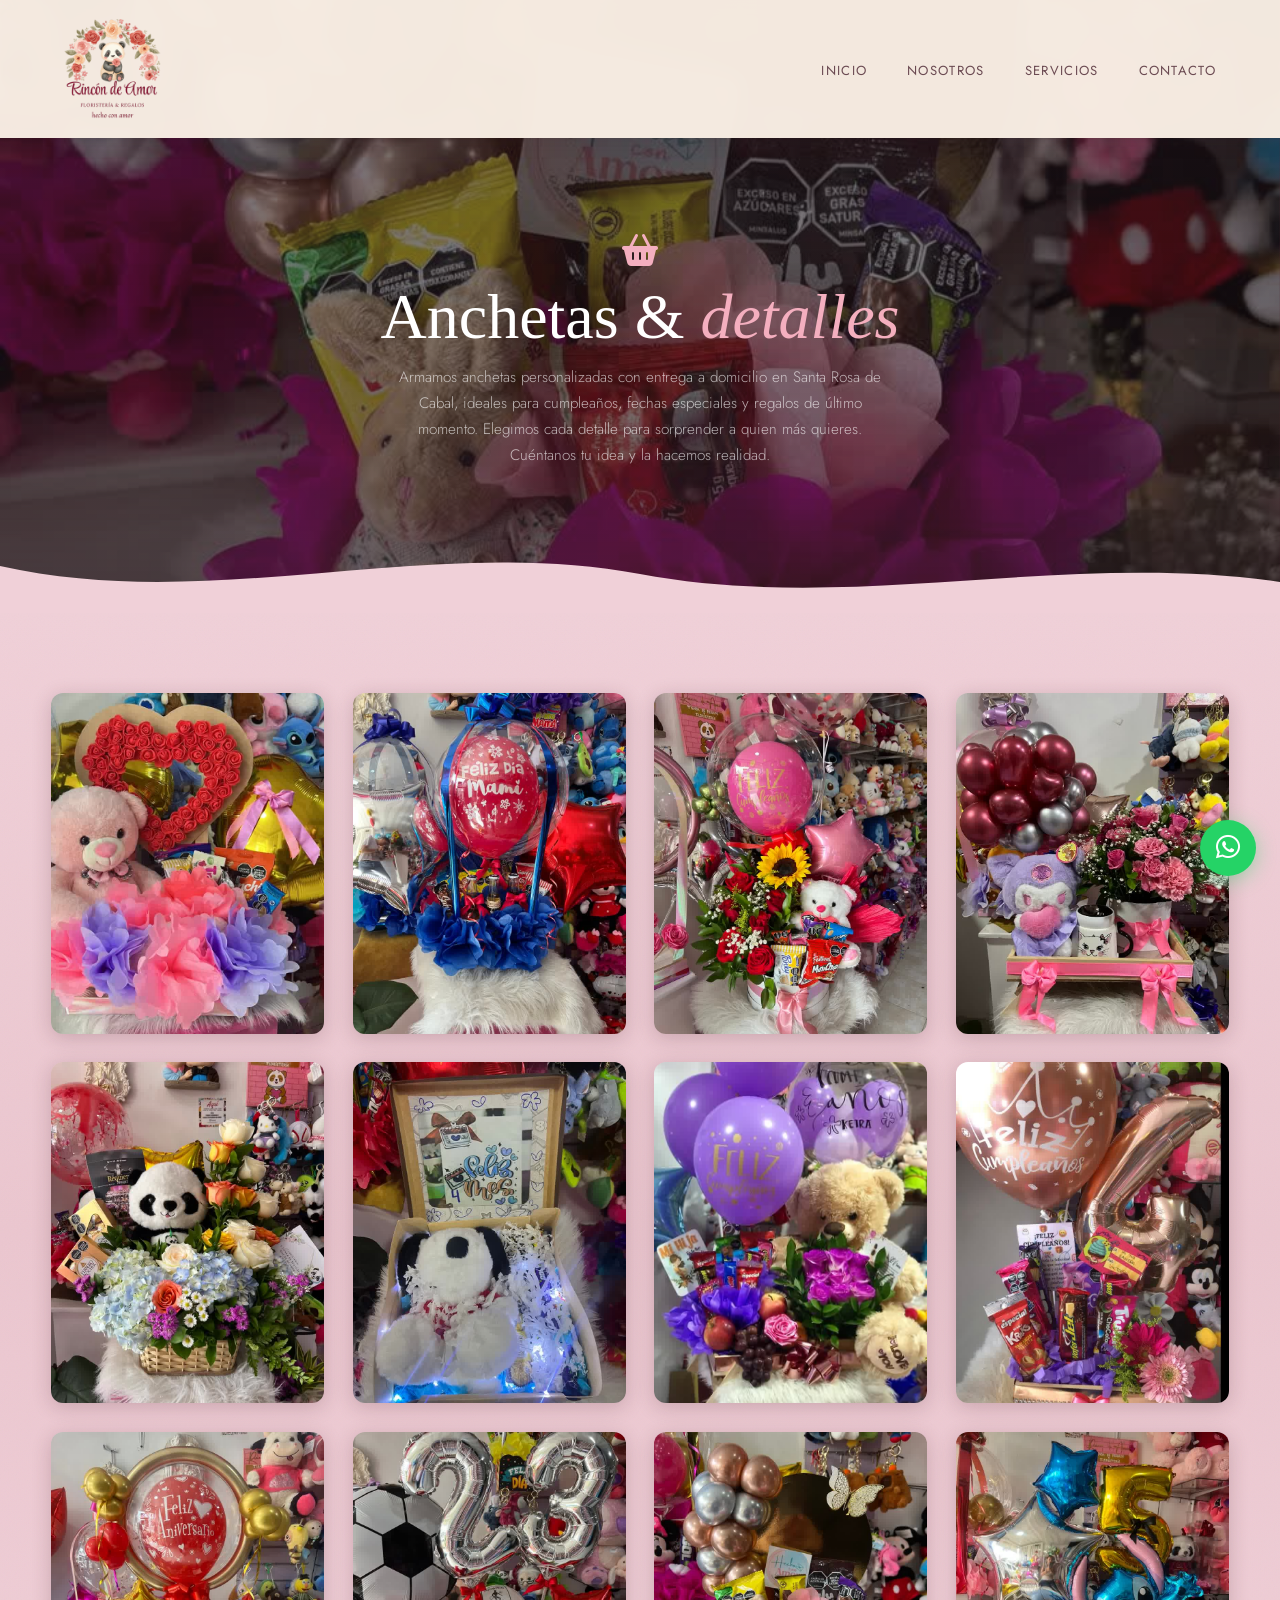
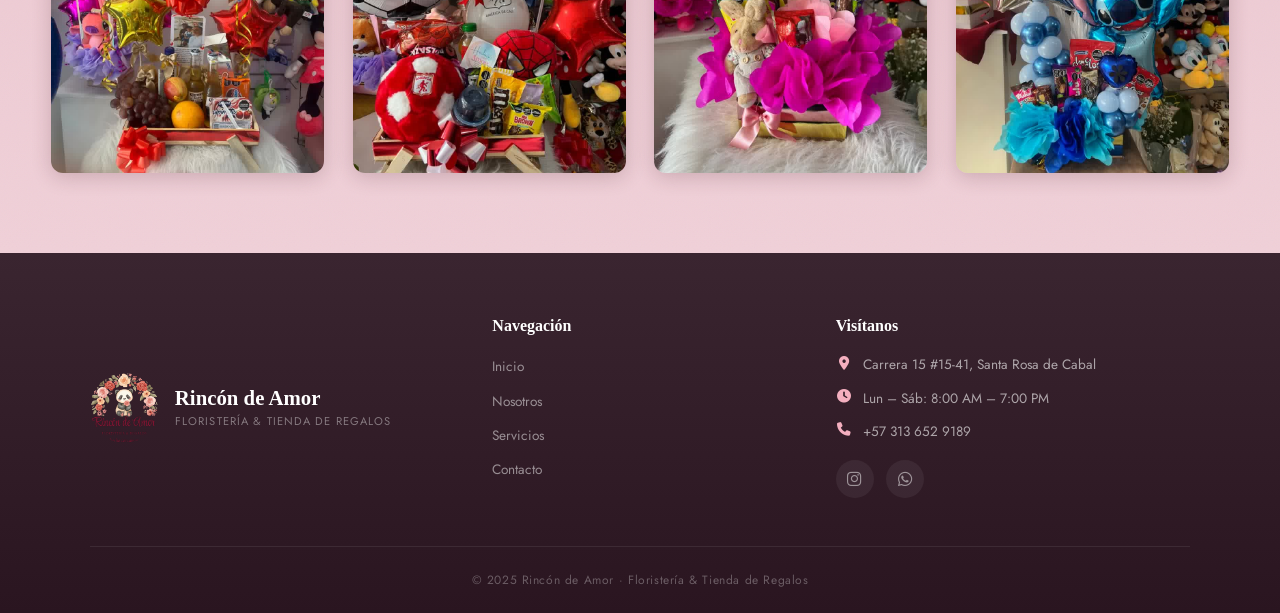
<file: categorias/anchetas.html>
<!DOCTYPE html>
<html lang="es">
<head>
  <meta charset="UTF-8" />
  <meta name="viewport" content="width=device-width, initial-scale=1.0" />
  <title>Anchetas a Domicilio en Santa Rosa de Cabal | Rincón de Amor</title>
  <meta name="description" content="Anchetas personalizadas con entrega a domicilio en Santa Rosa de Cabal, ideales para cumpleaños, fechas especiales y regalos. Pide por WhatsApp." />
  <link rel="icon" type="image/png" href="../images/logo.png" />

  <!-- Open Graph -->
  <meta property="og:type" content="website" />
  <meta property="og:title" content="Anchetas a Domicilio en Santa Rosa de Cabal | Rincón de Amor" />
  <meta property="og:description" content="Anchetas personalizadas con entrega a domicilio en Santa Rosa de Cabal, ideales para cumpleaños, fechas especiales y regalos." />
  <meta property="og:image" content="../images/categorias/anchetas/heroanchetas.jpeg" />
  <meta property="og:locale" content="es_CO" />
  <link rel="preconnect" href="https://fonts.googleapis.com" />
  <link rel="preconnect" href="https://fonts.gstatic.com" crossorigin />
  <link href="https://fonts.googleapis.com/css2?family=Cormorant+Garamond:ital,wght@0,300;0,400;0,600;1,300;1,400&family=Jost:wght@300;400;500&display=swap" rel="stylesheet" />
  <link rel="stylesheet" href="https://cdnjs.cloudflare.com/ajax/libs/font-awesome/6.5.0/css/all.min.css" />
  <link rel="stylesheet" href="../css/styles.css" />
  <link rel="stylesheet" href="../css/categoria.css" />
</head>
<body>

  <div class="preloader" id="preloader">
    <img src="../images/logo.png" alt="Rincón de Amor" class="preloader-logo" />
  </div>

  <nav class="navbar scrolled" id="navbar">
    <div class="nav-brand">
  <a href="../index.html">
    <img src="../images/logo.png" alt="Logo Rincón de Amor" class="nav-logo" />
  </a>
</div>
    <button class="nav-toggle" id="navToggle" aria-label="Abrir menú">
      <span></span><span></span><span></span>
    </button>
    <ul class="nav-links" id="navLinks">
      <li><a href="../index.html#inicio">Inicio</a></li>
      <li><a href="../index.html#nosotros">Nosotros</a></li>
      <li><a href="../index.html#servicios">Servicios</a></li>
      <li><a href="../index.html#contacto">Contacto</a></li>
    </ul>
  </nav>

  <section class="cat-hero">
  <img class="cat-hero-image" src="../images/categorias/anchetas/heroanchetas.jpeg" alt="Anchetas y detalles personalizados Rincón de Amor" decoding="async" />
    <div class="cat-hero-overlay"></div>
    <div class="cat-hero-content reveal">
      <i class="fa-solid fa-basket-shopping cat-hero-icon"></i>
      <h1>Anchetas & <em>detalles</em></h1>
      <p>Armamos anchetas personalizadas con entrega a domicilio en Santa Rosa de Cabal, ideales para cumpleaños, fechas especiales y regalos de último momento. Elegimos cada detalle para sorprender a quien más quieres. Cuéntanos tu idea y la hacemos realidad.</p>
    </div>
    <div class="wave-divider wave-to-cat-section" aria-hidden="true">
      <svg viewBox="0 0 1440 100" preserveAspectRatio="none" xmlns="http://www.w3.org/2000/svg">
        <path d="M0,40 C240,100 480,0 720,50 C960,100 1200,20 1440,60 L1440,100 L0,100 Z"/>
      </svg>
    </div>
  </section>

  <section class="cat-section tex-noise">
    <div class="cat-grid">
      <div class="cat-card reveal-scale reveal-delay-1">
        <div class="cat-card-img">
          <img src="../images/categorias/anchetas/foto1.jpeg" alt="Ancheta 1" loading="lazy" decoding="async" />
        </div>
        <div class="cat-card-body">
          <a href="https://wa.me/573136529189?text=Hola%2C%20me%20interesa%20una%20ancheta%20similar%20a%20la%20que%20vi%20en%20su%20p%C3%A1gina%20web%0Ahttps%3A%2F%2Frincondeamor.netlify.app%2Ff%2Fa1" target="_blank" class="btn-hazlo">
            <i class="fab fa-whatsapp"></i> Hazlo realidad
          </a>
        </div>
      </div>
      <div class="cat-card reveal-scale reveal-delay-2">
        <div class="cat-card-img">
          <img src="../images/categorias/anchetas/foto2.jpeg" alt="Ancheta 2" loading="lazy" decoding="async" />
        </div>
        <div class="cat-card-body">
          <a href="https://wa.me/573136529189?text=Hola%2C%20me%20interesa%20una%20ancheta%20similar%20a%20la%20que%20vi%20en%20su%20p%C3%A1gina%20web%0Ahttps%3A%2F%2Frincondeamor.netlify.app%2Ff%2Fa2" target="_blank" class="btn-hazlo">
            <i class="fab fa-whatsapp"></i> Hazlo realidad
          </a>
        </div>
      </div>
      <div class="cat-card reveal-scale reveal-delay-3">
        <div class="cat-card-img">
          <img src="../images/categorias/anchetas/foto3.jpeg" alt="Ancheta 3" loading="lazy" decoding="async" />
        </div>
        <div class="cat-card-body">
          <a href="https://wa.me/573136529189?text=Hola%2C%20me%20interesa%20una%20ancheta%20similar%20a%20la%20que%20vi%20en%20su%20p%C3%A1gina%20web%0Ahttps%3A%2F%2Frincondeamor.netlify.app%2Ff%2Fa3" target="_blank" class="btn-hazlo">
            <i class="fab fa-whatsapp"></i> Hazlo realidad
          </a>
        </div>
      </div>
      <div class="cat-card reveal-scale reveal-delay-4">
        <div class="cat-card-img">
          <img src="../images/categorias/anchetas/foto4.jpeg" alt="Ancheta 4" loading="lazy" decoding="async" />
        </div>
        <div class="cat-card-body">
          <a href="https://wa.me/573136529189?text=Hola%2C%20me%20interesa%20una%20ancheta%20similar%20a%20la%20que%20vi%20en%20su%20p%C3%A1gina%20web%0Ahttps%3A%2F%2Frincondeamor.netlify.app%2Ff%2Fa4" target="_blank" class="btn-hazlo">
            <i class="fab fa-whatsapp"></i> Hazlo realidad
          </a>
        </div>
      </div>
      <div class="cat-card reveal-scale reveal-delay-1">
        <div class="cat-card-img">
          <img src="../images/categorias/anchetas/foto5.jpeg" alt="Ancheta 5" loading="lazy" decoding="async" />
        </div>
        <div class="cat-card-body">
          <a href="https://wa.me/573136529189?text=Hola%2C%20me%20interesa%20una%20ancheta%20similar%20a%20la%20que%20vi%20en%20su%20p%C3%A1gina%20web%0Ahttps%3A%2F%2Frincondeamor.netlify.app%2Ff%2Fa5" target="_blank" class="btn-hazlo">
            <i class="fab fa-whatsapp"></i> Hazlo realidad
          </a>
        </div>
      </div>
      <div class="cat-card reveal-scale reveal-delay-2">
        <div class="cat-card-img">
          <img src="../images/categorias/anchetas/foto6.jpeg" alt="Ancheta 6" loading="lazy" decoding="async" />
        </div>
        <div class="cat-card-body">
          <a href="https://wa.me/573136529189?text=Hola%2C%20me%20interesa%20una%20ancheta%20similar%20a%20la%20que%20vi%20en%20su%20p%C3%A1gina%20web%0Ahttps%3A%2F%2Frincondeamor.netlify.app%2Ff%2Fa6" target="_blank" class="btn-hazlo">
            <i class="fab fa-whatsapp"></i> Hazlo realidad
          </a>
        </div>
      </div>
      <div class="cat-card reveal-scale reveal-delay-3">
        <div class="cat-card-img">
          <img src="../images/categorias/anchetas/foto7.jpeg" alt="Ancheta 7" loading="lazy" decoding="async" />
        </div>
        <div class="cat-card-body">
          <a href="https://wa.me/573136529189?text=Hola%2C%20me%20interesa%20una%20ancheta%20similar%20a%20la%20que%20vi%20en%20su%20p%C3%A1gina%20web%0Ahttps%3A%2F%2Frincondeamor.netlify.app%2Ff%2Fa7" target="_blank" class="btn-hazlo">
            <i class="fab fa-whatsapp"></i> Hazlo realidad
          </a>
        </div>
      </div>
      <div class="cat-card reveal-scale reveal-delay-4">
        <div class="cat-card-img">
          <img src="../images/categorias/anchetas/foto8.jpeg" alt="Ancheta 8" loading="lazy" decoding="async" />
        </div>
        <div class="cat-card-body">
          <a href="https://wa.me/573136529189?text=Hola%2C%20me%20interesa%20una%20ancheta%20similar%20a%20la%20que%20vi%20en%20su%20p%C3%A1gina%20web%0Ahttps%3A%2F%2Frincondeamor.netlify.app%2Ff%2Fa8" target="_blank" class="btn-hazlo">
            <i class="fab fa-whatsapp"></i> Hazlo realidad
          </a>
        </div>
      </div>
      <div class="cat-card reveal-scale reveal-delay-1">
        <div class="cat-card-img">
          <img src="../images/categorias/anchetas/foto9.jpeg" alt="Ancheta 9" loading="lazy" decoding="async" />
        </div>
        <div class="cat-card-body">
          <a href="https://wa.me/573136529189?text=Hola%2C%20me%20interesa%20una%20ancheta%20similar%20a%20la%20que%20vi%20en%20su%20p%C3%A1gina%20web%0Ahttps%3A%2F%2Frincondeamor.netlify.app%2Ff%2Fa9" target="_blank" class="btn-hazlo">
            <i class="fab fa-whatsapp"></i> Hazlo realidad
          </a>
        </div>
      </div>
      <div class="cat-card reveal-scale reveal-delay-2">
        <div class="cat-card-img">
          <img src="../images/categorias/anchetas/foto10.jpeg" alt="Ancheta 10" loading="lazy" decoding="async" />
        </div>
        <div class="cat-card-body">
          <a href="https://wa.me/573136529189?text=Hola%2C%20me%20interesa%20una%20ancheta%20similar%20a%20la%20que%20vi%20en%20su%20p%C3%A1gina%20web%0Ahttps%3A%2F%2Frincondeamor.netlify.app%2Ff%2Fa10" target="_blank" class="btn-hazlo">
            <i class="fab fa-whatsapp"></i> Hazlo realidad
          </a>
        </div>
      </div>
      <div class="cat-card reveal-scale reveal-delay-3">
        <div class="cat-card-img">
          <img src="../images/categorias/anchetas/foto11.jpeg" alt="Ancheta 11" loading="lazy" decoding="async" />
        </div>
        <div class="cat-card-body">
          <a href="https://wa.me/573136529189?text=Hola%2C%20me%20interesa%20una%20ancheta%20similar%20a%20la%20que%20vi%20en%20su%20p%C3%A1gina%20web%0Ahttps%3A%2F%2Frincondeamor.netlify.app%2Ff%2Fa11" target="_blank" class="btn-hazlo">
            <i class="fab fa-whatsapp"></i> Hazlo realidad
          </a>
        </div>
      </div>
      <div class="cat-card reveal-scale reveal-delay-4">
        <div class="cat-card-img">
          <img src="../images/categorias/anchetas/foto12.jpeg" alt="Ancheta 12" loading="lazy" decoding="async" />
        </div>
        <div class="cat-card-body">
          <a href="https://wa.me/573136529189?text=Hola%2C%20me%20interesa%20una%20ancheta%20similar%20a%20la%20que%20vi%20en%20su%20p%C3%A1gina%20web%0Ahttps%3A%2F%2Frincondeamor.netlify.app%2Ff%2Fa12" target="_blank" class="btn-hazlo">
            <i class="fab fa-whatsapp"></i> Hazlo realidad
          </a>
        </div>
      </div>
    </div>
  </section>

  <!-- ========== FOOTER ========== -->
  <footer class="footer">
    <div class="footer-inner">
      <div class="footer-brand">
        <img src="../images/logo.png" alt="Logo Rincón de Amor" class="footer-logo" />
        <div class="footer-brand-text">
          <span class="footer-brand-name">Rincón de Amor</span>
          <span class="footer-brand-tag">Floristería & Tienda de Regalos</span>
        </div>
      </div>

      <div class="footer-nav">
        <h4 class="footer-heading">Navegación</h4>
        <ul class="footer-links">
          <li><a href="../index.html#inicio">Inicio</a></li>
          <li><a href="../index.html#nosotros">Nosotros</a></li>
          <li><a href="../index.html#servicios">Servicios</a></li>
          <li><a href="../index.html#contacto">Contacto</a></li>
        </ul>
      </div>

      <div class="footer-contact">
        <h4 class="footer-heading">Visítanos</h4>
        <p class="footer-info">
          <i class="fa-solid fa-location-dot"></i>
          Carrera 15 #15-41, Santa Rosa de Cabal
        </p>
        <p class="footer-info">
          <i class="fa-solid fa-clock"></i>
          Lun – Sáb: 8:00 AM – 7:00 PM
        </p>
        <p class="footer-info">
          <i class="fa-solid fa-phone"></i>
          +57 313 652 9189
        </p>
        <div class="footer-social">
          <a href="https://instagram.com/rincon.de.amor" target="_blank" rel="noopener" aria-label="Instagram">
            <i class="fab fa-instagram"></i>
          </a>
          <a href="https://wa.me/573136529189" target="_blank" rel="noopener" aria-label="WhatsApp">
            <i class="fab fa-whatsapp"></i>
          </a>
        </div>
      </div>
    </div>

    <div class="footer-bottom">
      <p>© 2025 Rincón de Amor · Floristería & Tienda de Regalos</p>
    </div>
  </footer>
  <button class="back-to-top" id="backToTop" aria-label="Volver arriba">
    <i class="fa-solid fa-chevron-up"></i>
  </button>

  <a href="https://wa.me/573136529189" target="_blank" rel="noopener" class="wa-float" aria-label="Escríbenos por WhatsApp">
    <i class="fab fa-whatsapp"></i>
  </a>

  <script src="../js/main.js"></script>
</body>
</html>
</file>
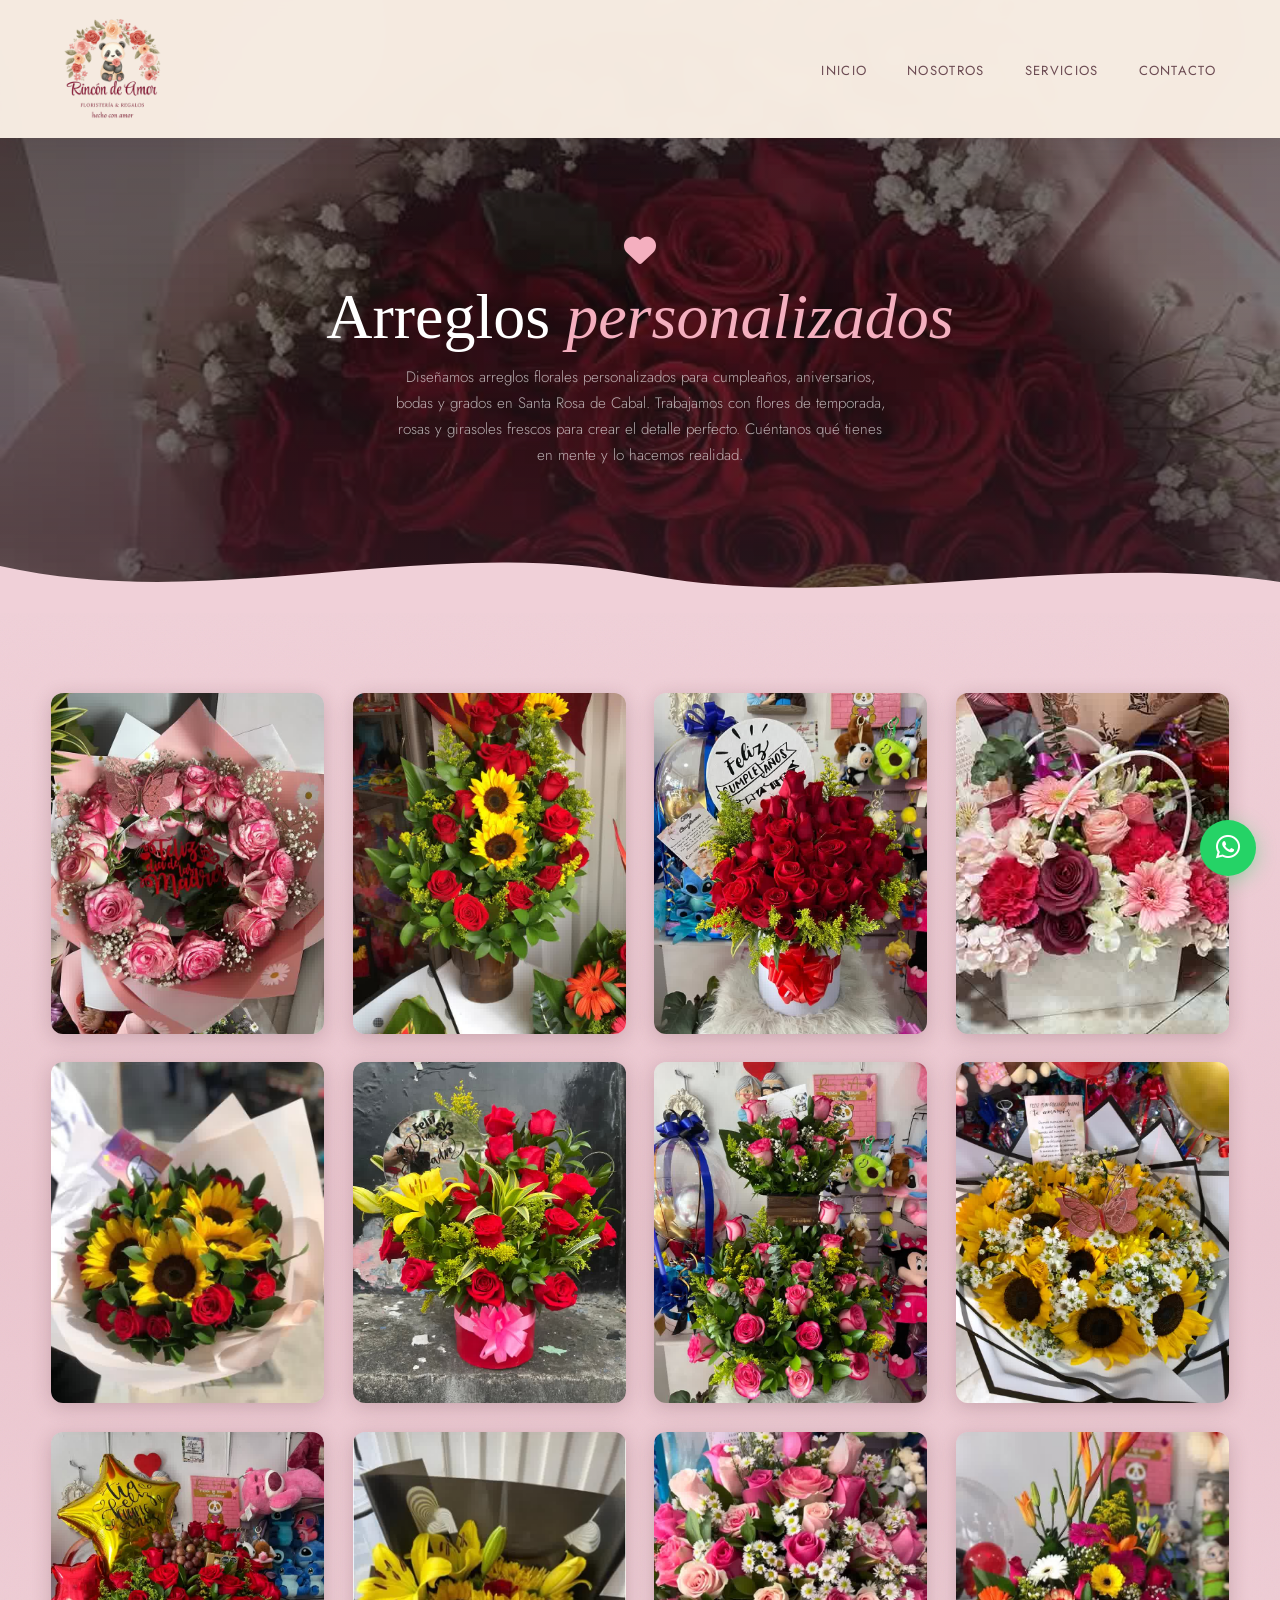
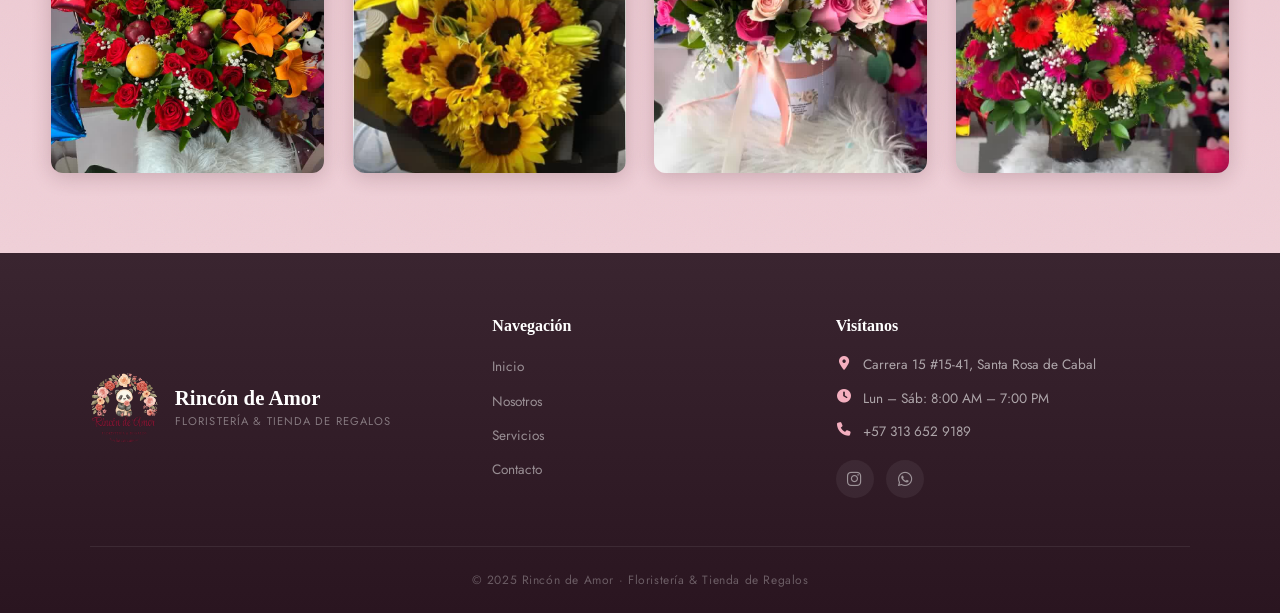
<file: categorias/arreglos.html>
<!DOCTYPE html>
<html lang="es">
<head>
  <meta charset="UTF-8" />
  <meta name="viewport" content="width=device-width, initial-scale=1.0" />
  <title>Arreglos Florales en Santa Rosa de Cabal | Rincón de Amor</title>
  <meta name="description" content="Arreglos florales personalizados para cumpleaños, aniversarios, bodas y grados en Santa Rosa de Cabal. Rosas, girasoles y flores de temporada a domicilio. Pide por WhatsApp." />
  <link rel="icon" type="image/png" href="../images/logo.png" />

  <!-- Open Graph -->
  <meta property="og:type" content="website" />
  <meta property="og:title" content="Arreglos Florales en Santa Rosa de Cabal | Rincón de Amor" />
  <meta property="og:description" content="Arreglos florales personalizados para cumpleaños, aniversarios, bodas y grados, con entrega a domicilio en Santa Rosa de Cabal." />
  <meta property="og:image" content="../images/categorias/arreglos/heroarreglo.jpeg" />
  <meta property="og:locale" content="es_CO" />
  <link rel="preconnect" href="https://fonts.googleapis.com" />
  <link rel="preconnect" href="https://fonts.gstatic.com" crossorigin />
  <link href="https://fonts.googleapis.com/css2?family=Cormorant+Garamond:ital,wght@0,300;0,400;0,600;1,300;1,400&family=Jost:wght@300;400;500&display=swap" rel="stylesheet" />
  <link rel="stylesheet" href="https://cdnjs.cloudflare.com/ajax/libs/font-awesome/6.5.0/css/all.min.css" />
  <link rel="stylesheet" href="../css/styles.css" />
  <link rel="stylesheet" href="../css/categoria.css" />
</head>
<body>

  <div class="preloader" id="preloader">
    <img src="../images/logo.png" alt="Rincón de Amor" class="preloader-logo" />
  </div>

  <!-- NAVBAR -->
  <nav class="navbar scrolled" id="navbar">
    <div class="nav-brand">
  <a href="../index.html">
    <img src="../images/logo.png" alt="Logo Rincón de Amor" class="nav-logo" />
  </a>
</div>
    <button class="nav-toggle" id="navToggle" aria-label="Abrir menú">
      <span></span><span></span><span></span>
    </button>
    <ul class="nav-links" id="navLinks">
      <li><a href="../index.html#inicio">Inicio</a></li>
      <li><a href="../index.html#nosotros">Nosotros</a></li>
      <li><a href="../index.html#servicios">Servicios</a></li>
      <li><a href="../index.html#contacto">Contacto</a></li>
    </ul>
  </nav>

  <!-- HERO CATEGORÍA -->
  <section class="cat-hero">
  <img class="cat-hero-image" src="../images/categorias/arreglos/heroarreglo.jpeg" alt="Arreglos florales personalizados Rincón de Amor" decoding="async" />
    <div class="cat-hero-overlay"></div>
    <div class="cat-hero-content reveal">
      <a>
        <p>         </p>
      </a>
      <i class="fa-solid fa-heart cat-hero-icon"></i>
      <h1>Arreglos <em>personalizados</em></h1>
       <p>Diseñamos arreglos florales personalizados para cumpleaños, aniversarios, bodas y grados en Santa Rosa de Cabal. Trabajamos con flores de temporada, rosas y girasoles frescos para crear el detalle perfecto. Cuéntanos qué tienes en mente y lo hacemos realidad.</p>
    </div>
    <div class="wave-divider wave-to-cat-section" aria-hidden="true">
      <svg viewBox="0 0 1440 100" preserveAspectRatio="none" xmlns="http://www.w3.org/2000/svg">
        <path d="M0,40 C240,100 480,0 720,50 C960,100 1200,20 1440,60 L1440,100 L0,100 Z"/>
      </svg>
    </div>
  </section>

  <!-- GRID DE FOTOS -->
  <section class="cat-section tex-noise">
    <div class="cat-grid">

      <div class="cat-card reveal-scale reveal-delay-1">
        <div class="cat-card-img">
          <img src="../images/categorias/arreglos/foto1.jpeg" alt="Arreglo personalizado 1" loading="lazy" decoding="async" />
        </div>
        <div class="cat-card-body">
          <a href="https://wa.me/573136529189?text=Hola%2C%20me%20interesa%20un%20arreglo%20personalizado%20similar%20al%20que%20vi%20en%20su%20página%20web%0Ahttps%3A%2F%2Frincondeamor.netlify.app%2Ff%2Fr1" 
             target="_blank" class="btn-hazlo">
            <i class="fab fa-whatsapp"></i> Hazlo realidad
          </a>
        </div>
      </div>

      <div class="cat-card reveal-scale reveal-delay-2">
        <div class="cat-card-img">
          <img src="../images/categorias/arreglos/foto2.jpeg" alt="Arreglo personalizado 2" loading="lazy" decoding="async" />
        </div>
        <div class="cat-card-body">
          <a href="https://wa.me/573136529189?text=Hola%2C%20me%20interesa%20un%20arreglo%20personalizado%20similar%20al%20que%20vi%20en%20su%20página%20web%0Ahttps%3A%2F%2Frincondeamor.netlify.app%2Ff%2Fr2" 
             target="_blank" class="btn-hazlo">
            <i class="fab fa-whatsapp"></i> Hazlo realidad
          </a>
        </div>
      </div>

      <div class="cat-card reveal-scale reveal-delay-3">
        <div class="cat-card-img">
          <img src="../images/categorias/arreglos/foto3.jpeg" alt="Arreglo personalizado 3" loading="lazy" decoding="async" />
        </div>
        <div class="cat-card-body">
          <a href="https://wa.me/573136529189?text=Hola%2C%20me%20interesa%20un%20arreglo%20personalizado%20similar%20al%20que%20vi%20en%20su%20página%20web%0Ahttps%3A%2F%2Frincondeamor.netlify.app%2Ff%2Fr3" 
             target="_blank" class="btn-hazlo">
            <i class="fab fa-whatsapp"></i> Hazlo realidad
          </a>
        </div>
      </div>

      <div class="cat-card reveal-scale reveal-delay-4">
        <div class="cat-card-img">
          <img src="../images/categorias/arreglos/foto4.jpeg" alt="Arreglo personalizado 4" loading="lazy" decoding="async" />
        </div>
        <div class="cat-card-body">
          <a href="https://wa.me/573136529189?text=Hola%2C%20me%20interesa%20un%20arreglo%20personalizado%20similar%20al%20que%20vi%20en%20su%20página%20web%0Ahttps%3A%2F%2Frincondeamor.netlify.app%2Ff%2Fr4" 
             target="_blank" class="btn-hazlo">
            <i class="fab fa-whatsapp"></i> Hazlo realidad
          </a>
        </div>
      </div>

      <div class="cat-card reveal-scale reveal-delay-1">
        <div class="cat-card-img">
          <img src="../images/categorias/arreglos/foto5.jpeg" alt="Arreglo personalizado 5" loading="lazy" decoding="async" />
        </div>
        <div class="cat-card-body">
          <a href="https://wa.me/573136529189?text=Hola%2C%20me%20interesa%20un%20arreglo%20personalizado%20similar%20al%20que%20vi%20en%20su%20página%20web%0Ahttps%3A%2F%2Frincondeamor.netlify.app%2Ff%2Fr5" 
             target="_blank" class="btn-hazlo">
            <i class="fab fa-whatsapp"></i> Hazlo realidad
          </a>
        </div>
      </div>

      <div class="cat-card reveal-scale reveal-delay-2">
        <div class="cat-card-img">
          <img src="../images/categorias/arreglos/foto6.jpeg" alt="Arreglo personalizado 6" loading="lazy" decoding="async" />
        </div>
        <div class="cat-card-body">
          <a href="https://wa.me/573136529189?text=Hola%2C%20me%20interesa%20un%20arreglo%20personalizado%20similar%20al%20que%20vi%20en%20su%20página%20web%0Ahttps%3A%2F%2Frincondeamor.netlify.app%2Ff%2Fr6" 
             target="_blank" class="btn-hazlo">
            <i class="fab fa-whatsapp"></i> Hazlo realidad
          </a>
        </div>
      </div>

      <div class="cat-card reveal-scale reveal-delay-3">
        <div class="cat-card-img">
          <img src="../images/categorias/arreglos/foto7.jpeg" alt="Arreglo personalizado 7" loading="lazy" decoding="async" />
        </div>
        <div class="cat-card-body">
          <a href="https://wa.me/573136529189?text=Hola%2C%20me%20interesa%20un%20arreglo%20personalizado%20similar%20al%20que%20vi%20en%20su%20página%20web%0Ahttps%3A%2F%2Frincondeamor.netlify.app%2Ff%2Fr7" 
             target="_blank" class="btn-hazlo">
            <i class="fab fa-whatsapp"></i> Hazlo realidad
          </a>
        </div>
      </div>

      <div class="cat-card reveal-scale reveal-delay-4">
        <div class="cat-card-img">
          <img src="../images/categorias/arreglos/foto8.jpeg" alt="Arreglo personalizado 8" loading="lazy" decoding="async" />
        </div>
        <div class="cat-card-body">
          <a href="https://wa.me/573136529189?text=Hola%2C%20me%20interesa%20un%20arreglo%20personalizado%20similar%20al%20que%20vi%20en%20su%20página%20web%0Ahttps%3A%2F%2Frincondeamor.netlify.app%2Ff%2Fr8"
             target="_blank" class="btn-hazlo">
            <i class="fab fa-whatsapp"></i> Hazlo realidad
          </a>
        </div>
      </div>

      <div class="cat-card reveal-scale reveal-delay-1">
        <div class="cat-card-img">
          <img src="../images/categorias/arreglos/foto9.jpeg" alt="Arreglo personalizado 9" loading="lazy" decoding="async" />
        </div>
        <div class="cat-card-body">
          <a href="https://wa.me/573136529189?text=Hola%2C%20me%20interesa%20un%20arreglo%20personalizado%20similar%20al%20que%20vi%20en%20su%20página%20web%0Ahttps%3A%2F%2Frincondeamor.netlify.app%2Ff%2Fr9"
             target="_blank" class="btn-hazlo">
            <i class="fab fa-whatsapp"></i> Hazlo realidad
          </a>
        </div>
      </div>

      <div class="cat-card reveal-scale reveal-delay-2">
        <div class="cat-card-img">
          <img src="../images/categorias/arreglos/foto10.jpeg" alt="Arreglo personalizado 10" loading="lazy" decoding="async" />
        </div>
        <div class="cat-card-body">
          <a href="https://wa.me/573136529189?text=Hola%2C%20me%20interesa%20un%20arreglo%20personalizado%20similar%20al%20que%20vi%20en%20su%20página%20web%0Ahttps%3A%2F%2Frincondeamor.netlify.app%2Ff%2Fr10"
             target="_blank" class="btn-hazlo">
            <i class="fab fa-whatsapp"></i> Hazlo realidad
          </a>
        </div>
      </div>

      <div class="cat-card reveal-scale reveal-delay-3">
        <div class="cat-card-img">
          <img src="../images/categorias/arreglos/foto11.jpeg" alt="Arreglo personalizado 11" loading="lazy" decoding="async" />
        </div>
        <div class="cat-card-body">
          <a href="https://wa.me/573136529189?text=Hola%2C%20me%20interesa%20un%20arreglo%20personalizado%20similar%20al%20que%20vi%20en%20su%20página%20web%0Ahttps%3A%2F%2Frincondeamor.netlify.app%2Ff%2Fr11"
             target="_blank" class="btn-hazlo">
            <i class="fab fa-whatsapp"></i> Hazlo realidad
          </a>
        </div>
      </div>

      <div class="cat-card reveal-scale reveal-delay-4">
        <div class="cat-card-img">
          <img src="../images/categorias/arreglos/foto12.jpeg" alt="Arreglo personalizado 12" loading="lazy" decoding="async" />
        </div>
        <div class="cat-card-body">
          <a href="https://wa.me/573136529189?text=Hola%2C%20me%20interesa%20un%20arreglo%20personalizado%20similar%20al%20que%20vi%20en%20su%20página%20web%0Ahttps%3A%2F%2Frincondeamor.netlify.app%2Ff%2Fr12"
             target="_blank" class="btn-hazlo">
            <i class="fab fa-whatsapp"></i> Hazlo realidad
          </a>
        </div>
      </div>

    </div>
  </section>

  <!-- FOOTER -->
  <!-- ========== FOOTER ========== -->
  <footer class="footer">
    <div class="footer-inner">
      <div class="footer-brand">
        <img src="../images/logo.png" alt="Logo Rincón de Amor" class="footer-logo" />
        <div class="footer-brand-text">
          <span class="footer-brand-name">Rincón de Amor</span>
          <span class="footer-brand-tag">Floristería & Tienda de Regalos</span>
        </div>
      </div>

      <div class="footer-nav">
        <h4 class="footer-heading">Navegación</h4>
        <ul class="footer-links">
          <li><a href="../index.html#inicio">Inicio</a></li>
          <li><a href="../index.html#nosotros">Nosotros</a></li>
          <li><a href="../index.html#servicios">Servicios</a></li>
          <li><a href="../index.html#contacto">Contacto</a></li>
        </ul>
      </div>

      <div class="footer-contact">
        <h4 class="footer-heading">Visítanos</h4>
        <p class="footer-info">
          <i class="fa-solid fa-location-dot"></i>
          Carrera 15 #15-41, Santa Rosa de Cabal
        </p>
        <p class="footer-info">
          <i class="fa-solid fa-clock"></i>
          Lun – Sáb: 8:00 AM – 7:00 PM
        </p>
        <p class="footer-info">
          <i class="fa-solid fa-phone"></i>
          +57 313 652 9189
        </p>
        <div class="footer-social">
          <a href="https://instagram.com/rincon.de.amor" target="_blank" rel="noopener" aria-label="Instagram">
            <i class="fab fa-instagram"></i>
          </a>
          <a href="https://wa.me/573136529189" target="_blank" rel="noopener" aria-label="WhatsApp">
            <i class="fab fa-whatsapp"></i>
          </a>
        </div>
      </div>
    </div>

    <div class="footer-bottom">
      <p>© 2025 Rincón de Amor · Floristería & Tienda de Regalos</p>
    </div>
  </footer>

  <button class="back-to-top" id="backToTop" aria-label="Volver arriba">
    <i class="fa-solid fa-chevron-up"></i>
  </button>

  <a href="https://wa.me/573136529189" target="_blank" rel="noopener" class="wa-float" aria-label="Escríbenos por WhatsApp">
    <i class="fab fa-whatsapp"></i>
  </a>

  <script src="../js/main.js"></script>
</body>
</html>
</file>
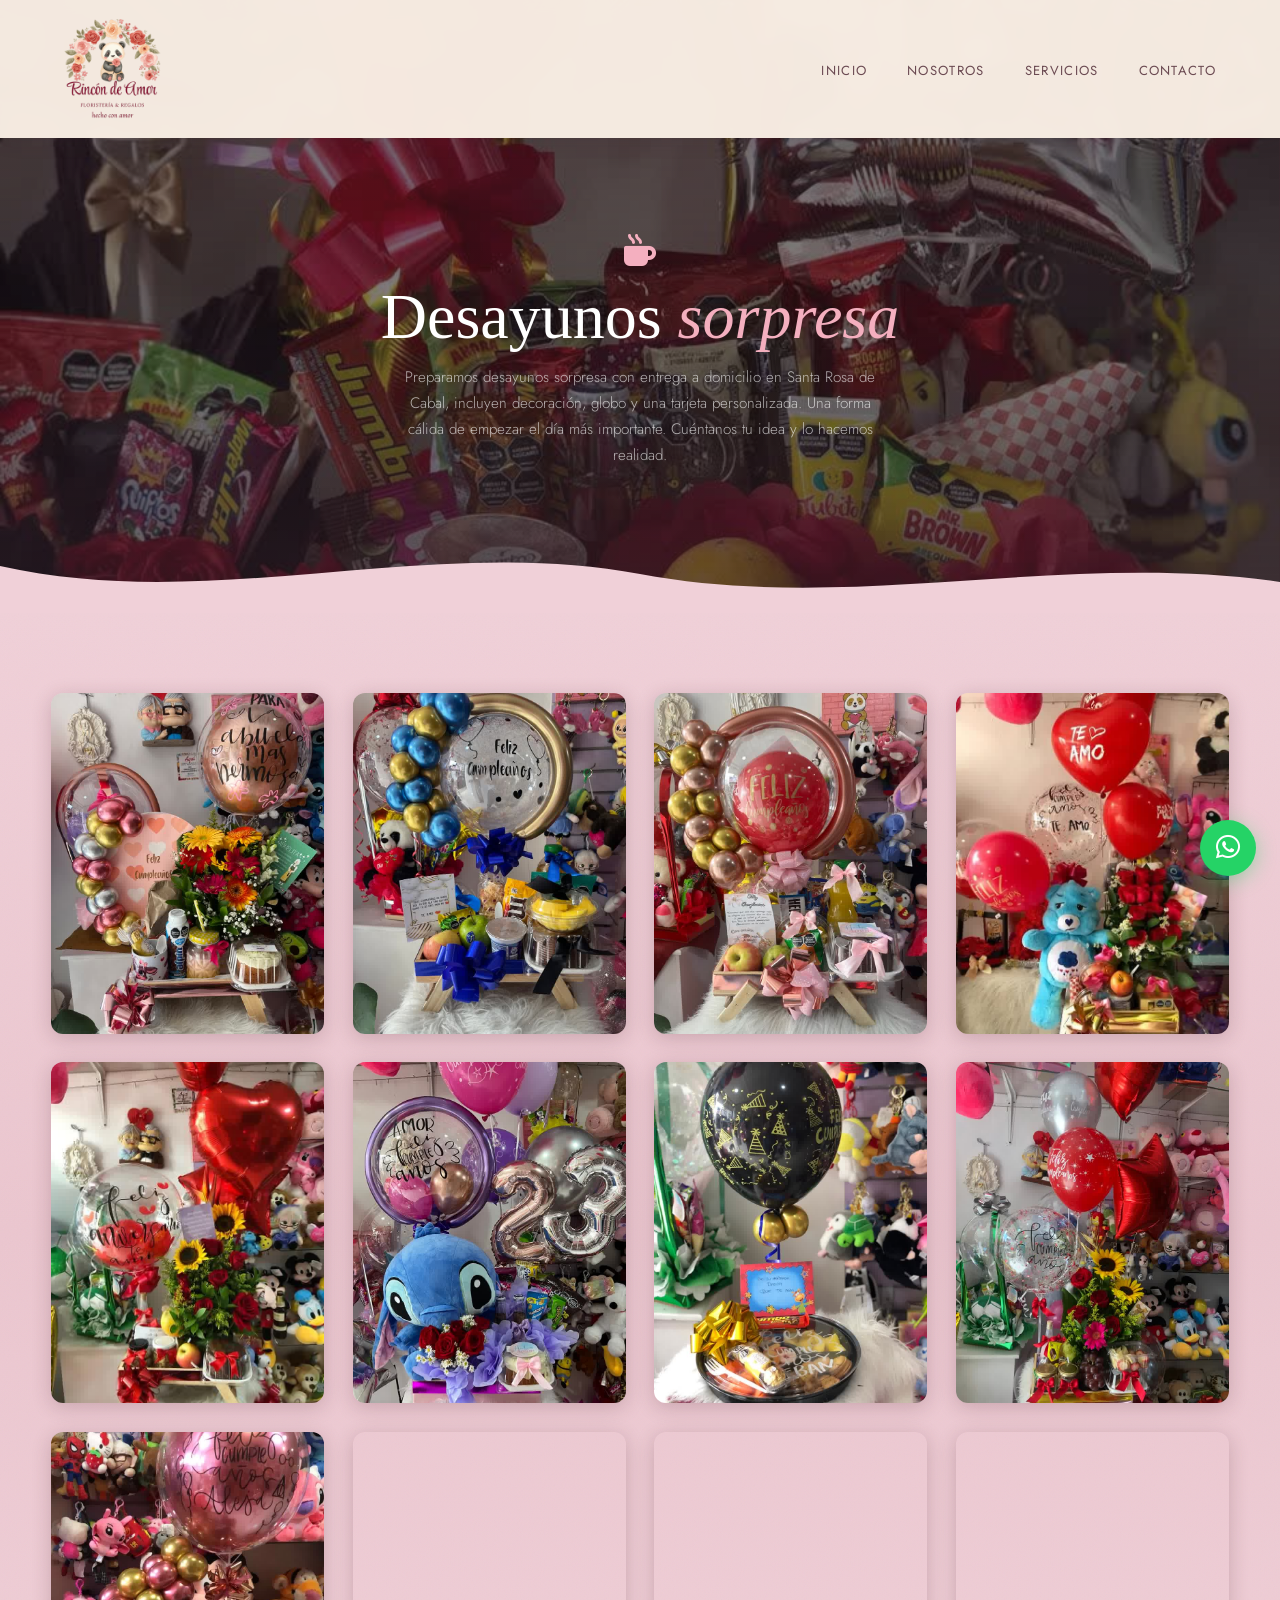
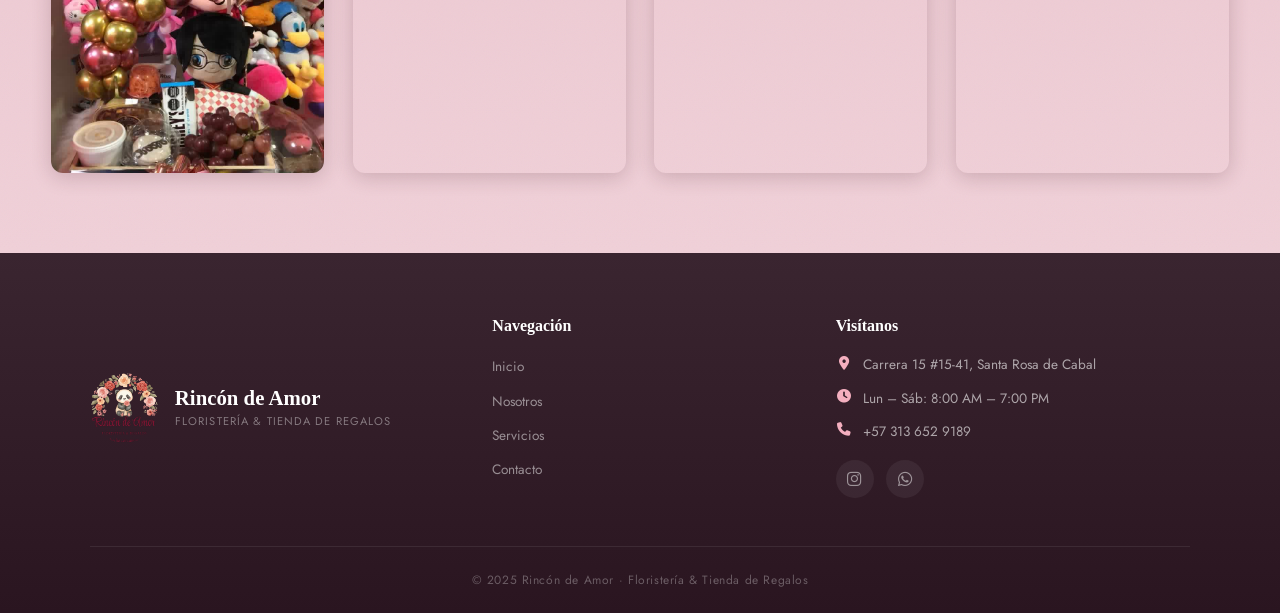
<file: categorias/desayunos.html>
<!DOCTYPE html>
<html lang="es">
<head>
  <meta charset="UTF-8" />
  <meta name="viewport" content="width=device-width, initial-scale=1.0" />
  <title>Desayunos Sorpresa a Domicilio en Santa Rosa de Cabal | Rincón de Amor</title>
  <meta name="description" content="Desayunos sorpresa con entrega a domicilio en Santa Rosa de Cabal desde $45.000. Incluyen decoración, globo y tarjeta personalizada. Pide por WhatsApp." />
  <link rel="icon" type="image/png" href="../images/logo.png" />

  <!-- Open Graph -->
  <meta property="og:type" content="website" />
  <meta property="og:title" content="Desayunos Sorpresa a Domicilio en Santa Rosa de Cabal | Rincón de Amor" />
  <meta property="og:description" content="Desayunos sorpresa con entrega a domicilio en Santa Rosa de Cabal desde $45.000, con decoración, globo y tarjeta personalizada." />
  <meta property="og:image" content="../images/categorias/desayunos/herodesayunos.jpeg" />
  <meta property="og:locale" content="es_CO" />
  <link rel="preconnect" href="https://fonts.googleapis.com" />
  <link rel="preconnect" href="https://fonts.gstatic.com" crossorigin />
  <link href="https://fonts.googleapis.com/css2?family=Cormorant+Garamond:ital,wght@0,300;0,400;0,600;1,300;1,400&family=Jost:wght@300;400;500&display=swap" rel="stylesheet" />
  <link rel="stylesheet" href="https://cdnjs.cloudflare.com/ajax/libs/font-awesome/6.5.0/css/all.min.css" />
  <link rel="stylesheet" href="../css/styles.css" />
  <link rel="stylesheet" href="../css/categoria.css" />
</head>
<body>

  <div class="preloader" id="preloader">
    <img src="../images/logo.png" alt="Rincón de Amor" class="preloader-logo" />
  </div>

  <nav class="navbar scrolled" id="navbar">
    <div class="nav-brand">
  <a href="../index.html">
    <img src="../images/logo.png" alt="Logo Rincón de Amor" class="nav-logo" />
  </a>
</div>
    <button class="nav-toggle" id="navToggle" aria-label="Abrir menú">
      <span></span><span></span><span></span>
    </button>
    <ul class="nav-links" id="navLinks">
      <li><a href="../index.html#inicio">Inicio</a></li>
      <li><a href="../index.html#nosotros">Nosotros</a></li>
      <li><a href="../index.html#servicios">Servicios</a></li>
      <li><a href="../index.html#contacto">Contacto</a></li>
    </ul>
  </nav>

  <section class="cat-hero">
  <img class="cat-hero-image" src="../images/categorias/desayunos/herodesayunos.jpeg" alt="Desayunos sorpresa a domicilio Rincón de Amor" decoding="async" />
    <div class="cat-hero-overlay"></div>
    <div class="cat-hero-content reveal">
      <i class="fa-solid fa-mug-hot cat-hero-icon"></i>
      <h1>Desayunos <em>sorpresa</em></h1>
       <p>Preparamos desayunos sorpresa con entrega a domicilio en Santa Rosa de Cabal, incluyen decoración, globo y una tarjeta personalizada. Una forma cálida de empezar el día más importante. Cuéntanos tu idea y lo hacemos realidad.</p>
    </div>
    <div class="wave-divider wave-to-cat-section" aria-hidden="true">
      <svg viewBox="0 0 1440 100" preserveAspectRatio="none" xmlns="http://www.w3.org/2000/svg">
        <path d="M0,40 C240,100 480,0 720,50 C960,100 1200,20 1440,60 L1440,100 L0,100 Z"/>
      </svg>
    </div>
  </section>

  <section class="cat-section tex-noise">
    <div class="cat-grid">
      <div class="cat-card reveal-scale reveal-delay-1">
        <div class="cat-card-img">
          <img src="../images/categorias/desayunos/foto1.jpeg" alt="Desayuno 1" loading="lazy" decoding="async" />
        </div>
        <div class="cat-card-body">
          <a href="https://wa.me/573136529189?text=Hola%2C%20me%20interesa%20un%20desayuno%20sorpresa%20similar%20al%20que%20vi%20en%20su%20p%C3%A1gina%20web%0Ahttps%3A%2F%2Frincondeamor.netlify.app%2Ff%2Fd1" target="_blank" class="btn-hazlo">
            <i class="fab fa-whatsapp"></i> Hazlo realidad
          </a>
        </div>
      </div>
      <div class="cat-card reveal-scale reveal-delay-2">
        <div class="cat-card-img">
          <img src="../images/categorias/desayunos/foto2.jpeg" alt="Desayuno 2" loading="lazy" decoding="async" />
        </div>
        <div class="cat-card-body">
          <a href="https://wa.me/573136529189?text=Hola%2C%20me%20interesa%20un%20desayuno%20sorpresa%20similar%20al%20que%20vi%20en%20su%20p%C3%A1gina%20web%0Ahttps%3A%2F%2Frincondeamor.netlify.app%2Ff%2Fd2" target="_blank" class="btn-hazlo">
            <i class="fab fa-whatsapp"></i> Hazlo realidad
          </a>
        </div>
      </div>
      <div class="cat-card reveal-scale reveal-delay-3">
        <div class="cat-card-img">
          <img src="../images/categorias/desayunos/foto3.jpeg" alt="Desayuno 3" loading="lazy" decoding="async" />
        </div>
        <div class="cat-card-body">
          <a href="https://wa.me/573136529189?text=Hola%2C%20me%20interesa%20un%20desayuno%20sorpresa%20similar%20al%20que%20vi%20en%20su%20p%C3%A1gina%20web%0Ahttps%3A%2F%2Frincondeamor.netlify.app%2Ff%2Fd3" target="_blank" class="btn-hazlo">
            <i class="fab fa-whatsapp"></i> Hazlo realidad
          </a>
        </div>
      </div>
      <div class="cat-card reveal-scale reveal-delay-4">
        <div class="cat-card-img">
          <img src="../images/categorias/desayunos/foto4.jpeg" alt="Desayuno 4" loading="lazy" decoding="async" />
        </div>
        <div class="cat-card-body">
          <a href="https://wa.me/573136529189?text=Hola%2C%20me%20interesa%20un%20desayuno%20sorpresa%20similar%20al%20que%20vi%20en%20su%20p%C3%A1gina%20web%0Ahttps%3A%2F%2Frincondeamor.netlify.app%2Ff%2Fd4" target="_blank" class="btn-hazlo">
            <i class="fab fa-whatsapp"></i> Hazlo realidad
          </a>
        </div>
      </div>
      <div class="cat-card reveal-scale reveal-delay-1">
        <div class="cat-card-img">
          <img src="../images/categorias/desayunos/foto5.jpeg" alt="Desayuno 5" loading="lazy" decoding="async" />
        </div>
        <div class="cat-card-body">
          <a href="https://wa.me/573136529189?text=Hola%2C%20me%20interesa%20un%20desayuno%20sorpresa%20similar%20al%20que%20vi%20en%20su%20p%C3%A1gina%20web%0Ahttps%3A%2F%2Frincondeamor.netlify.app%2Ff%2Fd5" target="_blank" class="btn-hazlo">
            <i class="fab fa-whatsapp"></i> Hazlo realidad
          </a>
        </div>
      </div>
      <div class="cat-card reveal-scale reveal-delay-2">
        <div class="cat-card-img">
          <img src="../images/categorias/desayunos/foto6.jpeg" alt="Desayuno 6" loading="lazy" decoding="async" />
        </div>
        <div class="cat-card-body">
          <a href="https://wa.me/573136529189?text=Hola%2C%20me%20interesa%20un%20desayuno%20sorpresa%20similar%20al%20que%20vi%20en%20su%20p%C3%A1gina%20web%0Ahttps%3A%2F%2Frincondeamor.netlify.app%2Ff%2Fd6" target="_blank" class="btn-hazlo">
            <i class="fab fa-whatsapp"></i> Hazlo realidad
          </a>
        </div>
      </div>
      <div class="cat-card reveal-scale reveal-delay-3">
        <div class="cat-card-img">
          <img src="../images/categorias/desayunos/foto7.jpeg" alt="Desayuno 7" loading="lazy" decoding="async" />
        </div>
        <div class="cat-card-body">
          <a href="https://wa.me/573136529189?text=Hola%2C%20me%20interesa%20un%20desayuno%20sorpresa%20similar%20al%20que%20vi%20en%20su%20p%C3%A1gina%20web%0Ahttps%3A%2F%2Frincondeamor.netlify.app%2Ff%2Fd7" target="_blank" class="btn-hazlo">
            <i class="fab fa-whatsapp"></i> Hazlo realidad
          </a>
        </div>
      </div>
      <div class="cat-card reveal-scale reveal-delay-4">
        <div class="cat-card-img">
          <img src="../images/categorias/desayunos/foto8.jpeg" alt="Desayuno 8" loading="lazy" decoding="async" />
        </div>
        <div class="cat-card-body">
          <a href="https://wa.me/573136529189?text=Hola%2C%20me%20interesa%20un%20desayuno%20sorpresa%20similar%20al%20que%20vi%20en%20su%20p%C3%A1gina%20web%0Ahttps%3A%2F%2Frincondeamor.netlify.app%2Ff%2Fd8" target="_blank" class="btn-hazlo">
            <i class="fab fa-whatsapp"></i> Hazlo realidad
          </a>
        </div>
      </div>
      <div class="cat-card reveal-scale reveal-delay-1">
        <div class="cat-card-img">
          <img src="../images/categorias/desayunos/foto9.jpeg" alt="Desayuno 9" loading="lazy" decoding="async" />
        </div>
        <div class="cat-card-body">
          <a href="https://wa.me/573136529189?text=Hola%2C%20me%20interesa%20un%20desayuno%20sorpresa%20similar%20al%20que%20vi%20en%20su%20p%C3%A1gina%20web%0Ahttps%3A%2F%2Frincondeamor.netlify.app%2Ff%2Fd9" target="_blank" class="btn-hazlo">
            <i class="fab fa-whatsapp"></i> Hazlo realidad
          </a>
        </div>
      </div>
      <div class="cat-card reveal-scale reveal-delay-2">
        <div class="cat-card-img">
          <img src="../images/categorias/desayunos/foto10.jpeg" alt="Desayuno 10" loading="lazy" decoding="async" />
        </div>
        <div class="cat-card-body">
          <a href="https://wa.me/573136529189?text=Hola%2C%20me%20interesa%20un%20desayuno%20sorpresa%20similar%20al%20que%20vi%20en%20su%20p%C3%A1gina%20web%0Ahttps%3A%2F%2Frincondeamor.netlify.app%2Ff%2Fd10" target="_blank" class="btn-hazlo">
            <i class="fab fa-whatsapp"></i> Hazlo realidad
          </a>
        </div>
      </div>
      <div class="cat-card reveal-scale reveal-delay-3">
        <div class="cat-card-img">
          <img src="../images/categorias/desayunos/foto11.jpeg" alt="Desayuno 11" loading="lazy" decoding="async" />
        </div>
        <div class="cat-card-body">
          <a href="https://wa.me/573136529189?text=Hola%2C%20me%20interesa%20un%20desayuno%20sorpresa%20similar%20al%20que%20vi%20en%20su%20p%C3%A1gina%20web%0Ahttps%3A%2F%2Frincondeamor.netlify.app%2Ff%2Fd11" target="_blank" class="btn-hazlo">
            <i class="fab fa-whatsapp"></i> Hazlo realidad
          </a>
        </div>
      </div>
      <div class="cat-card reveal-scale reveal-delay-4">
        <div class="cat-card-img">
          <img src="../images/categorias/desayunos/foto12.jpeg" alt="Desayuno 12" loading="lazy" decoding="async" />
        </div>
        <div class="cat-card-body">
          <a href="https://wa.me/573136529189?text=Hola%2C%20me%20interesa%20un%20desayuno%20sorpresa%20similar%20al%20que%20vi%20en%20su%20p%C3%A1gina%20web%0Ahttps%3A%2F%2Frincondeamor.netlify.app%2Ff%2Fd12" target="_blank" class="btn-hazlo">
            <i class="fab fa-whatsapp"></i> Hazlo realidad
          </a>
        </div>
      </div>
    </div>
  </section>

  <!-- ========== FOOTER ========== -->
  <footer class="footer">
    <div class="footer-inner">
      <div class="footer-brand">
        <img src="../images/logo.png" alt="Logo Rincón de Amor" class="footer-logo" />
        <div class="footer-brand-text">
          <span class="footer-brand-name">Rincón de Amor</span>
          <span class="footer-brand-tag">Floristería & Tienda de Regalos</span>
        </div>
      </div>

      <div class="footer-nav">
        <h4 class="footer-heading">Navegación</h4>
        <ul class="footer-links">
          <li><a href="../index.html#inicio">Inicio</a></li>
          <li><a href="../index.html#nosotros">Nosotros</a></li>
          <li><a href="../index.html#servicios">Servicios</a></li>
          <li><a href="../index.html#contacto">Contacto</a></li>
        </ul>
      </div>

      <div class="footer-contact">
        <h4 class="footer-heading">Visítanos</h4>
        <p class="footer-info">
          <i class="fa-solid fa-location-dot"></i>
          Carrera 15 #15-41, Santa Rosa de Cabal
        </p>
        <p class="footer-info">
          <i class="fa-solid fa-clock"></i>
          Lun – Sáb: 8:00 AM – 7:00 PM
        </p>
        <p class="footer-info">
          <i class="fa-solid fa-phone"></i>
          +57 313 652 9189
        </p>
        <div class="footer-social">
          <a href="https://instagram.com/rincon.de.amor" target="_blank" rel="noopener" aria-label="Instagram">
            <i class="fab fa-instagram"></i>
          </a>
          <a href="https://wa.me/573136529189" target="_blank" rel="noopener" aria-label="WhatsApp">
            <i class="fab fa-whatsapp"></i>
          </a>
        </div>
      </div>
    </div>

    <div class="footer-bottom">
      <p>© 2025 Rincón de Amor · Floristería & Tienda de Regalos</p>
    </div>
  </footer>
  <button class="back-to-top" id="backToTop" aria-label="Volver arriba">
    <i class="fa-solid fa-chevron-up"></i>
  </button>

  <a href="https://wa.me/573136529189" target="_blank" rel="noopener" class="wa-float" aria-label="Escríbenos por WhatsApp">
    <i class="fab fa-whatsapp"></i>
  </a>

  <script src="../js/main.js"></script>
</body>
</html>
</file>
<file: css/styles.css>
/* ============================================
   VARIABLES & RESET
============================================ */
:root {
  --pink-light:   #F4AFBF;
  --pink-mid:     #E08090;
  --terracota:    #C97070;
  --cream:        #FAF0E6;
  --dark:         #3A2530;
  --dark-soft:    #4e3340;
  --white:        #ffffff;
  --text-dark:    #2a1a20;
  --text-mid:     #6b4a52;

  --font-serif:   'Playfair Display', Georgia, serif;
  --font-sans:    'Jost', sans-serif;

  --transition:   0.3s ease;
  --radius:       12px;
  --shadow:       0 8px 32px rgba(58, 37, 48, 0.12);
}

*, *::before, *::after {
  margin: 0;
  padding: 0;
  box-sizing: border-box;
}

html {
  scroll-behavior: smooth;
  font-size: 16px;
}

body {
  font-family: var(--font-sans);
  background-color: var(--cream);
  color: var(--text-dark);
  overflow-x: hidden;
}

/* ============================================
    PRELOADER
============================================ */
.preloader {
  position: fixed;
  inset: 0;
  z-index: 9999;
  background: var(--dark);
  display: flex;
  align-items: center;
  justify-content: center;
  transition: opacity 0.5s ease, visibility 0.5s ease;
}

.preloader.hide {
  opacity: 0;
  visibility: hidden;
}

.preloader-logo {
  height: 100px;
  width: auto;
  border-radius: 50%;
  animation: preloader-pulse 1.2s ease-in-out infinite;
}

@keyframes preloader-pulse {
  0%, 100% { transform: scale(1); opacity: 0.7; }
  50% { transform: scale(1.08); opacity: 1; }
}

img {
  max-width: 100%;
  display: block;
}

a {
  text-decoration: none;
  color: inherit;
}

/* ============================================
    TEXTURE OVERLAY
============================================ */
.tex-noise {
  position: relative;
}

.tex-noise::after {
  content: '';
  position: absolute;
  inset: 0;
  pointer-events: none;
  z-index: 1;
  opacity: 0.04;
  background-image: url("data:image/svg+xml,%3Csvg viewBox='0 0 256 256' xmlns='http://www.w3.org/2000/svg'%3E%3Cfilter id='n'%3E%3CfeTurbulence type='fractalNoise' baseFrequency='0.85' numOctaves='4' stitchTiles='stitch'/%3E%3C/filter%3E%3Crect width='100%25' height='100%25' filter='url(%23n)'/%3E%3C/svg%3E");
  background-repeat: repeat;
  background-size: 200px 200px;
}

.tex-noise > * {
  position: relative;
  z-index: 2;
}

.tex-noise > .wave-divider {
  z-index: 3;
}

/* ============================================
    WAVE DIVIDERS
============================================ */
.wave-divider {
  position: absolute;
  bottom: -1px;
  left: 0;
  width: 100%;
  line-height: 0;
  z-index: 2;
  pointer-events: none;
}

.wave-divider svg {
  width: 100%;
  height: 80px;
  display: block;
}

.hero,
.nosotros,
.galeria,
.servicios,
.contacto {
  position: relative;
  overflow: hidden;
}

.wave-to-nosotros svg path { fill: #F0D0D8; }
.wave-to-galeria svg path  { fill: var(--dark); }
.wave-to-servicios svg path { fill: #C27A8A; }
.wave-to-contacto svg path  { fill: #7B2D42; }
.wave-to-resenas svg path   { fill: var(--cream); }

.wave-to-galeria svg,
.wave-to-contacto svg {
  height: 100px;
}

@media (max-width: 768px) {
  .wave-divider svg {
    height: 50px;
  }

  .wave-to-galeria svg,
  .wave-to-contacto svg {
    height: 65px;
  }
}

/* ============================================
    SCROLL REVEAL ANIMATIONS
============================================ */
.reveal {
  opacity: 0;
  transform: translateY(40px);
  transition: opacity 0.8s ease, transform 0.8s ease;
}

.reveal-left {
  opacity: 0;
  transform: translateX(-40px);
  transition: opacity 0.8s ease, transform 0.8s ease;
}

.reveal-right {
  opacity: 0;
  transform: translateX(40px);
  transition: opacity 0.8s ease, transform 0.8s ease;
}

.reveal-scale {
  opacity: 0;
  transform: scale(0.92);
  transition: opacity 0.8s ease, transform 0.8s ease;
}

.reveal.visible,
.reveal-left.visible,
.reveal-right.visible,
.reveal-scale.visible {
  opacity: 1;
  transform: translate(0) scale(1);
}

.reveal-delay-1 { transition-delay: 0.1s; }
.reveal-delay-2 { transition-delay: 0.2s; }
.reveal-delay-3 { transition-delay: 0.3s; }
.reveal-delay-4 { transition-delay: 0.4s; }
.reveal-delay-5 { transition-delay: 0.5s; }
.reveal-delay-6 { transition-delay: 0.6s; }

/* ============================================
    NAVBAR
============================================ */
.navbar {
  position: fixed;
  top: 0;
  left: 0;
  width: 100%;
  z-index: 1000;
  display: flex;
  align-items: center;
  justify-content: space-between;
  padding: 1.2rem 5%;
  background: transparent;
  transition: background var(--transition), box-shadow var(--transition);
}

.navbar.scrolled {
  background: rgba(250, 240, 230, 0.97);
  box-shadow: 0 2px 20px rgba(58, 37, 48, 0.1);
  backdrop-filter: blur(8px);
}

.nav-brand {
  display: flex;
  flex-direction: row;
  align-items: center;
  gap: 0.7rem;
}

.nav-logo {
  height: 100px;
  width: auto;
}

.nav-brand-text {
  display: flex;
  flex-direction: column;
  line-height: 1.1;
}

.brand-main {
  font-family: var(--font-serif);
  font-size: 1.4rem;
  font-weight: 600;
  color: var(--white);
  transition: color var(--transition);
}

.navbar.scrolled .brand-main {
  color: var(--dark);
}

.brand-sub {
  font-family: var(--font-sans);
  font-size: 0.65rem;
  font-weight: 300;
  letter-spacing: 0.12em;
  text-transform: uppercase;
  color: rgba(255,255,255,0.75);
  transition: color var(--transition);
}

.navbar.scrolled .brand-sub {
  color: var(--text-mid);
}

.nav-links {
  display: flex;
  list-style: none;
  gap: 2.5rem;
}

.nav-links a {
  font-family: var(--font-sans);
  font-size: 0.82rem;
  font-weight: 400;
  letter-spacing: 0.1em;
  text-transform: uppercase;
  color: rgba(255,255,255,0.85);
  position: relative;
  transition: color var(--transition);
}

.nav-links a::after {
  content: '';
  position: absolute;
  bottom: -4px;
  left: 0;
  width: 0;
  height: 1.5px;
  background: var(--terracota);
  transition: width 0.35s ease;
}

.nav-links a:hover::after {
  width: 100%;
}

.navbar.scrolled .nav-links a {
  color: var(--text-mid);
}

.nav-links a:hover {
  color: var(--terracota);
}

/* Hamburguesa (móvil) */
.nav-toggle {
  display: none;
  flex-direction: column;
  gap: 5px;
  background: none;
  border: none;
  cursor: pointer;
  padding: 4px;
}

.nav-toggle span {
  display: block;
  width: 24px;
  height: 2px;
  background: var(--white);
  border-radius: 2px;
  transition: var(--transition);
}

.navbar.scrolled .nav-toggle span {
  background: var(--dark);
}

/* ============================================
   HERO
============================================ */
.hero {
  position: relative;
  min-height: 100vh;
  display: flex;
  align-items: center;
  justify-content: center;
  text-align: center;
  background-color: var(--dark);
  overflow: hidden;
  padding-bottom: 10rem;
}

.hero-image {
  position: absolute;
  inset: 0;
  width: 100%;
  height: 120%;
  object-fit: cover;
  z-index: 0;
  filter: brightness(0.75) saturate(0.85) sepia(0.2) blur(20px);
  opacity: 0;
  will-change: transform, filter, opacity;
  top: 0;
  transition: opacity 1s ease, filter 1s ease;
}

.hero-image.loaded {
  opacity: 1;
  filter: brightness(0.75) saturate(0.85) sepia(0.2) blur(0);
}

.hero-overlay {
  position: absolute;
  inset: 0;
  z-index: 1;
  background: linear-gradient(
    to bottom,
    rgba(58, 37, 48, 0.45) 0%,
    rgba(58, 37, 48, 0.25) 50%,
    rgba(58, 37, 48, 0.55) 100%
  );
}


.hero-content {
  position: relative;
  z-index: 3;
  color: var(--white);
  width: 100%;
  padding-top: 10rem;
  padding-left: 1.25rem;
  padding-right: 1.25rem;
}

.hero-eyebrow {
  font-family: var(--font-sans);
  font-size: 0.78rem;
  letter-spacing: 0.2em;
  text-transform: uppercase;
  color: var(--pink-light);
  margin-bottom: 1rem;
}

.hero-title {
  font-family: var(--font-serif);
  font-size: clamp(3.5rem, 10vw, 7rem);
  font-weight: 300;
  line-height: 1;
  margin-bottom: 1.2rem;
  color: var(--white);
}

.hero-title em {
  font-style: italic;
  color: var(--pink-light);
}

.hero-subtitle {
  font-family: var(--font-sans);
  font-size: 1rem;
  font-weight: 300;
  color: rgba(255,255,255,0.8);
  margin-bottom: 2.5rem;
  line-height: 1.7;
}

/* ============================================
   BOTONES
============================================ */
.btn-whatsapp {
  display: inline-flex;
  align-items: center;
  gap: 0.6rem;
  padding: 0.85rem 2rem;
  background: #25D366;
  color: var(--white);
  border-radius: 50px;
  font-family: var(--font-sans);
  font-size: 0.9rem;
  font-weight: 500;
  letter-spacing: 0.05em;
  transition: transform var(--transition), box-shadow var(--transition);
  box-shadow: 0 4px 20px rgba(37, 211, 102, 0.35);
}

.btn-whatsapp:hover {
  transform: translateY(-2px);
  box-shadow: 0 8px 28px rgba(37, 211, 102, 0.45);
}

.btn-instagram {
  display: inline-flex;
  align-items: center;
  gap: 0.6rem;
  padding: 0.85rem 2rem;
  background: linear-gradient(135deg, #f09433, #e6683c, #dc2743, #cc2366, #bc1888);
  color: var(--white);
  border-radius: 50px;
  font-family: var(--font-sans);
  font-size: 0.9rem;
  font-weight: 500;
  letter-spacing: 0.05em;
  transition: transform var(--transition), box-shadow var(--transition);
  box-shadow: 0 4px 20px rgba(220, 39, 67, 0.3);
}

.btn-instagram:hover {
  transform: translateY(-2px);
  box-shadow: 0 8px 28px rgba(220, 39, 67, 0.4);
}

/* ============================================
   SECCIONES — BASE
============================================ */
.container {
  max-width: 900px;
  margin: 0 auto;
  padding: 0 5%;
  text-align: center;
}

.section-tag {
  display: inline-block;
  font-family: var(--font-sans);
  font-size: 0.72rem;
  font-weight: 500;
  letter-spacing: 0.2em;
  text-transform: uppercase;
  color: var(--terracota);
  margin-bottom: 0.8rem;
}

.section-tag.light {
  color: var(--pink-light);
}

.section-title {
  font-family: var(--font-serif);
  font-size: clamp(2rem, 5vw, 3rem);
  font-weight: 300;
  line-height: 1.2;
  color: var(--dark);
  margin-bottom: 1.2rem;
}

.section-title.light {
  color: var(--white);
}

.section-title em {
  font-style: italic;
  color: var(--terracota);
}

.section-title.light em {
  color: var(--pink-light);
}

.section-text {
  font-family: var(--font-sans);
  font-size: 1rem;
  font-weight: 300;
  line-height: 1.9;
  color: var(--text-mid);
  max-width: 600px;
  margin: 0 auto;
}

/* ============================================
   NOSOTROS
============================================ */
.nosotros {
  padding: 7rem 0;
  background: linear-gradient(to bottom, #F0D0D8 0%, #EBC6CF 50%, #F0D0D8 100%);
}

.nosotros .section-tag {
  color: #8B3A52;
}

.nosotros .section-title {
  color: #3A1520;
}

.nosotros .section-title em {
  color: #8B3A52;
}

.nosotros .section-text {
  color: #5C2A36;
}

/* ============================================
   GALERÍA
============================================ */
.galeria {
  padding: 7rem 0;
  background: var(--dark);
}

.galeria-grid {
  margin-top: 3.5rem;
  display: grid;
  grid-template-columns: repeat(auto-fill, minmax(280px, 1fr));
  gap: 1rem;
  padding: 0 3%;
}

.galeria-placeholder {
  grid-column: 1 / -1;
  text-align: center;
  color: rgba(255,255,255,0.3);
  font-size: 1.2rem;
  padding: 4rem 0;
}

.galeria-item {
  position: relative;
  overflow: hidden;
  border-radius: var(--radius);
  aspect-ratio: 4/5;
  cursor: pointer;
}

.galeria-item img {
  width: 100%;
  height: 100%;
  object-fit: cover;
  transition: transform 0.5s ease;
}

.galeria-item:hover img {
  transform: scale(1.05);
}

.galeria-item-overlay {
  position: absolute;
  inset: 0;
  background: linear-gradient(to top, rgba(58,37,48,0.7) 0%, transparent 50%);
  opacity: 0;
  transition: opacity 0.4s ease;
}

.galeria-item:hover .galeria-item-overlay {
  opacity: 1;
}

/* ============================================
   SERVICIOS
============================================ */
.servicios {
  padding: 7rem 0;
  background: linear-gradient(to bottom, #C27A8A 0%, #B87080 50%, #C27A8A 100%);
}

.servicios .section-tag {
  color: #231220;
}

.servicios .section-title {
  color: #FAF0E6;
}

.servicios .section-title em {
  color: #3A1520;
}

.servicios-grid {
  display: grid;
  grid-template-columns: repeat(3, 1fr);
  gap: 1.5rem;
  margin-top: 3.5rem;
  padding: 0 4%;
  max-width: 1100px;
  margin-left: auto;
  margin-right: auto;
}

.servicio-card {
  position: relative;
  height: 400px;
  border-radius: var(--radius);
  overflow: hidden;
  cursor: pointer;
  display: block;
  color: inherit;
  text-decoration: none;
}

.servicio-card-bg {
  position: absolute;
  inset: 0;
  background-color: #3A1520;
  background-size: cover;
  background-position: center;
  transition: transform 0.6s ease;
}

.servicio-card:hover .servicio-card-bg {
  transform: scale(1.05);
}

.servicio-card-overlay {
  position: absolute;
  inset: 0;
  background: linear-gradient(
    to top,
    rgba(58, 21, 32, 0.95) 0%,
    rgba(58, 21, 32, 0.4) 50%,
    rgba(58, 21, 32, 0.1) 100%
  );
  transition: background 0.4s ease;
}

.servicio-card:hover .servicio-card-overlay {
  background: rgba(58, 21, 32, 0.78);
}

.servicio-card-content {
  position: absolute;
  inset: 0;
  display: flex;
  flex-direction: column;
  justify-content: flex-end;
  padding: 2rem;
  color: var(--white);
}

.servicio-card-content i {
  font-size: 2rem;
  color: var(--pink-light);
  margin-bottom: 0.8rem;
  opacity: 0;
  transform: translateY(8px);
  transition: opacity 0.4s ease, transform 0.4s ease;
}

.servicio-card:hover .servicio-card-content i {
  opacity: 1;
  transform: translateY(0);
}

.servicio-card-content h3 {
  font-family: var(--font-serif);
  font-size: 1.5rem;
  font-weight: 600;
  color: var(--white);
  margin-bottom: 0.5rem;
  line-height: 1.2;
}

.servicio-card-desc {
  font-family: var(--font-sans);
  font-size: 0.88rem;
  font-weight: 300;
  color: rgba(255, 255, 255, 0.8);
  line-height: 1.6;
  max-height: 0;
  overflow: hidden;
  opacity: 0;
  margin-bottom: 0;
  transition: max-height 0.4s ease, opacity 0.4s ease, margin-bottom 0.4s ease;
}

.servicio-card:hover .servicio-card-desc {
  max-height: 80px;
  opacity: 1;
  margin-bottom: 1.2rem;
}

.card-link {
  display: inline-flex;
  align-items: center;
  gap: 0.4rem;
  font-family: var(--font-sans);
  font-size: 0.78rem;
  font-weight: 500;
  letter-spacing: 0.08em;
  text-transform: uppercase;
  color: var(--pink-light);
  border: 1px solid rgba(244, 175, 191, 0.6);
  padding: 0.5rem 1.2rem;
  border-radius: 50px;
  width: fit-content;
  opacity: 0;
  transform: translateY(8px);
  transition: opacity 0.4s ease, transform 0.4s ease, background 0.3s ease, gap 0.3s ease;
}

.servicio-card:hover .card-link {
  opacity: 1;
  transform: translateY(0);
}

.servicio-card:hover .card-link:hover {
  background: rgba(244, 175, 191, 0.15);
  gap: 0.7rem;
}

@media (max-width: 768px) {
  .servicios-grid {
    grid-template-columns: 1fr;
    padding: 0 5%;
  }

  .servicio-card {
    height: 320px;
  }

  /* En móvil no hay hover: mostramos siempre el estado que en desktop
     aparece al pasar el cursor, para indicar que las tarjetas son tocables */
  .servicio-card-overlay {
    background: rgba(58, 21, 32, 0.78);
  }

  .servicio-card-content i {
    opacity: 1;
    transform: translateY(0);
  }

  .servicio-card-desc {
    max-height: 80px;
    opacity: 1;
    margin-bottom: 1.2rem;
  }

  .card-link {
    opacity: 1;
    transform: translateY(0);
  }
}

/* ============================================
   CONTACTO
============================================ */
.contacto {
  padding: 7rem 0;
  background: linear-gradient(to bottom, #7B2D42 0%, #4E1A2A 100%);
}

.contacto .section-tag {
  color: var(--pink-light);
}

.contacto .section-title {
  color: var(--white);
}

.contacto .section-title em {
  color: var(--pink-light);
  font-style: italic;
}

.contacto .section-text {
  color: rgba(255, 255, 255, 0.75);
}

.contacto-btns {
  display: flex;
  gap: 1rem;
  justify-content: center;
  flex-wrap: wrap;
  margin-top: 2.5rem;
}

/* ============================================
   RESEÑAS
============================================ */
.resenas {
  padding: 7rem 0;
  background: linear-gradient(to bottom, var(--cream) 0%, #F2E4D6 50%, var(--cream) 100%);
  text-align: center;
}

.resenas-inner {
  max-width: 640px;
  margin: 0 auto;
  padding: 0 5%;
}

.resenas-estrellas {
  display: flex;
  justify-content: center;
  gap: 0.6rem;
  margin-bottom: 1.6rem;
  font-size: 1.9rem;
  color: #E8B341;
}

.resenas-estrellas i {
  opacity: 0;
  transform: translateY(12px) scale(0.6);
}

/* Animación de entrada de las estrellas una por una */
.resenas-inner.visible .resenas-estrellas i {
  animation: estrella-in 0.5s ease forwards;
}

.resenas-inner.visible .resenas-estrellas i:nth-child(1) { animation-delay: 0.1s; }
.resenas-inner.visible .resenas-estrellas i:nth-child(2) { animation-delay: 0.25s; }
.resenas-inner.visible .resenas-estrellas i:nth-child(3) { animation-delay: 0.4s; }
.resenas-inner.visible .resenas-estrellas i:nth-child(4) { animation-delay: 0.55s; }
.resenas-inner.visible .resenas-estrellas i:nth-child(5) { animation-delay: 0.7s; }

@keyframes estrella-in {
  to {
    opacity: 1;
    transform: translateY(0) scale(1);
  }
}

.btn-resena {
  display: inline-flex;
  align-items: center;
  gap: 0.7rem;
  margin-top: 2.5rem;
  padding: 0.95rem 2.2rem;
  font-family: var(--font-sans);
  font-size: 0.95rem;
  font-weight: 500;
  color: var(--white);
  background: var(--pink-mid);
  border-radius: 50px;
  box-shadow: var(--shadow);
  transition: background var(--transition), transform var(--transition);
}

.btn-resena:hover {
  background: var(--terracota);
  transform: translateY(-3px);
}

.btn-resena i {
  font-size: 1.1rem;
}

/* ============================================
    FOOTER
============================================ */
.footer {
  background: linear-gradient(to bottom, var(--dark) 0%, #2A1520 100%);
  color: rgba(255, 255, 255, 0.6);
  padding: 4rem 5% 0;
  font-family: var(--font-sans);
}

.footer-inner {
  display: grid;
  grid-template-columns: 1.2fr 1fr 1.2fr;
  gap: 3rem;
  max-width: 1100px;
  margin: 0 auto;
  padding-bottom: 3rem;
  border-bottom: 1px solid rgba(255, 255, 255, 0.08);
}

.footer-brand {
  display: flex;
  align-items: center;
  gap: 1rem;
}

.footer-logo {
  height: 70px;
  width: auto;
  border-radius: 50%;
}

.footer-brand-text {
  display: flex;
  flex-direction: column;
  gap: 0.2rem;
}

.footer-brand-name {
  font-family: var(--font-serif);
  font-size: 1.3rem;
  font-weight: 600;
  color: var(--white);
}

.footer-brand-tag {
  font-size: 0.7rem;
  letter-spacing: 0.1em;
  text-transform: uppercase;
  color: rgba(255, 255, 255, 0.4);
}

.footer-heading {
  font-family: var(--font-serif);
  font-size: 1rem;
  font-weight: 600;
  color: var(--white);
  margin-bottom: 1.2rem;
}

.footer-links {
  list-style: none;
  display: flex;
  flex-direction: column;
  gap: 0.7rem;
}

.footer-links a {
  font-size: 0.85rem;
  color: rgba(255, 255, 255, 0.5);
  position: relative;
  transition: color var(--transition);
}

.footer-links a::after {
  content: '';
  position: absolute;
  bottom: -2px;
  left: 0;
  width: 0;
  height: 1px;
  background: var(--pink-light);
  transition: width 0.35s ease;
}

.footer-links a:hover {
  color: var(--pink-light);
}

.footer-links a:hover::after {
  width: 100%;
}

.footer-info {
  display: flex;
  align-items: flex-start;
  gap: 0.7rem;
  font-size: 0.85rem;
  margin-bottom: 0.8rem;
  line-height: 1.5;
}

.footer-info i {
  color: var(--pink-light);
  margin-top: 0.15rem;
  width: 16px;
  text-align: center;
  flex-shrink: 0;
}

.footer-social {
  display: flex;
  gap: 0.8rem;
  margin-top: 1.2rem;
}

.footer-social a {
  display: flex;
  align-items: center;
  justify-content: center;
  width: 38px;
  height: 38px;
  border-radius: 50%;
  background: rgba(255, 255, 255, 0.06);
  color: rgba(255, 255, 255, 0.5);
  font-size: 1.05rem;
  transition: background var(--transition), color var(--transition), transform var(--transition);
}

.footer-social a:hover {
  background: var(--pink-mid);
  color: var(--white);
  transform: translateY(-2px);
}

.footer-bottom {
  text-align: center;
  padding: 1.5rem 0;
  font-size: 0.75rem;
  letter-spacing: 0.05em;
  color: rgba(255, 255, 255, 0.3);
}

@media (max-width: 768px) {
  .footer-inner {
    grid-template-columns: 1fr;
    text-align: center;
    gap: 2.5rem;
  }

  .footer-brand {
    justify-content: center;
  }

  .footer-info {
    justify-content: center;
  }

  .footer-social {
    justify-content: center;
  }
}

/* ============================================
   RESPONSIVE — MÓVIL
============================================ */
@media (max-width: 768px) {
  .nav-toggle {
    display: flex;
  }

  .nav-links {
    position: fixed;
    top: 0;
    right: -100%;
    height: 100vh;
    width: 70%;
    max-width: 300px;
    background: var(--cream);
    flex-direction: column;
    justify-content: center;
    align-items: center;
    gap: 2.5rem;
    transition: right 0.4s ease;
    box-shadow: -4px 0 30px rgba(58,37,48,0.15);
  }

  .nav-links.open {
    right: 0;
  }

  .nav-links a {
    color: var(--text-mid);
    font-size: 1rem;
  }

  .nav-links a::after {
    display: none;
  }

  .servicios-grid {
    grid-template-columns: 1fr 1fr;
  }

  .galeria-grid {
    grid-template-columns: 1fr 1fr;
  }
}

@media (max-width: 480px) {
  .servicios-grid {
    grid-template-columns: 1fr;
  }

  .galeria-grid {
    grid-template-columns: 1fr;
  }
}
/* ============================================
   CONTACTO — LAYOUT DOS COLUMNAS
============================================ */
.contacto-inner {
  display: grid;
  grid-template-columns: 1fr 1fr;
  min-height: 480px;
  padding-right: 2rem;
}

.contacto-info {
  padding: 5rem;
  display: flex;
  flex-direction: column;
  justify-content: center;
  gap: 1.2rem;
}

.contacto-info .section-title {
  text-align: left;
  color: var(--white);
}

.contacto-info .section-title em {
  color: var(--pink-light);
}

.contacto-info .section-tag {
  text-align: left;
  color: var(--pink-light);
}

.contacto-info .section-text {
  text-align: left;
  color: rgba(255, 255, 255, 0.75);
  margin: 0;
}

.contacto-btns {
  display: flex;
  gap: 1rem;
  flex-wrap: wrap;
  margin-top: 0.5rem;
}

.contacto-mapa {
  position: relative;
  min-height: 480px;
  padding: 2rem;
}

.contacto-mapa iframe {
  position: relative;
  width: 100%;
  height: 100%;
  min-height: 440px;
  border-radius: 12px;
  filter: saturate(0.9) contrast(1.05);
}

@media (max-width: 768px) {
  .contacto-inner {
    grid-template-columns: 1fr;
  }

  .contacto-info {
    padding: 4rem 2rem;
  }

  .contacto-mapa {
    min-height: 320px;
  }

  .resenas {
    padding: 5rem 0;
  }

  .resenas-estrellas {
    font-size: 1.55rem;
    gap: 0.45rem;
  }
}

/* ============================================
   NOSOTROS — LAYOUT DOS COLUMNAS
============================================ */
.nosotros-inner {
  display: grid;
  grid-template-columns: 1fr 1fr;
  min-height: 480px;
}

.nosotros-imagen {
  overflow: hidden;
  padding: 2rem 0 2rem 2rem;
}

.nosotros-imagen img {
  width: 100%;
  height: 100%;
  object-fit: cover;
  display: block;
  transition: transform 0.6s ease;
}

.nosotros-imagen:hover img {
  transform: scale(1.03);
}

.nosotros-texto {
  padding: 5rem;
  display: flex;
  flex-direction: column;
  justify-content: center;
  gap: 1.2rem;
}

.nosotros-texto .section-title {
  text-align: left;
}

.nosotros-texto .section-tag {
  text-align: left;
}

.nosotros-texto .section-text {
  text-align: left;
  margin: 0;
}

@media (max-width: 768px) {
  .nosotros-inner {
    grid-template-columns: 1fr;
  }

  .nosotros-imagen {
    min-height: 300px;
    padding: 0;
  }

  .nosotros-texto {
    padding: 3rem 2rem;
  }
}

/* ============================================
    404 PAGE
============================================ */
.error-page {
  min-height: 70vh;
  display: flex;
  align-items: center;
  justify-content: center;
  text-align: center;
  padding: 8rem 5% 4rem;
  background: linear-gradient(to bottom, var(--dark) 0%, #2A1520 100%);
}

.error-content {
  max-width: 500px;
}

.error-code {
  font-family: var(--font-serif);
  font-size: clamp(6rem, 15vw, 10rem);
  font-weight: 700;
  color: rgba(255, 255, 255, 0.06);
  line-height: 1;
  display: block;
  margin-bottom: -1rem;
}

.error-title {
  font-family: var(--font-serif);
  font-size: clamp(1.8rem, 4vw, 2.6rem);
  font-weight: 300;
  color: var(--white);
  margin-bottom: 1rem;
  line-height: 1.2;
}

.error-title em {
  font-style: italic;
  color: var(--pink-light);
}

.error-text {
  font-family: var(--font-sans);
  font-size: 1rem;
  font-weight: 300;
  color: rgba(255, 255, 255, 0.6);
  margin-bottom: 2.5rem;
  line-height: 1.7;
}

/* ============================================
    LIGHTBOX
============================================ */
.lightbox {
  position: fixed;
  inset: 0;
  z-index: 2000;
  background: rgba(0, 0, 0, 0.92);
  display: flex;
  align-items: center;
  justify-content: center;
  opacity: 0;
  pointer-events: none;
  transition: opacity 0.35s ease;
}

.lightbox.open {
  opacity: 1;
  pointer-events: auto;
}

.lightbox-img {
  max-width: 88vw;
  max-height: 85vh;
  object-fit: contain;
  border-radius: 8px;
  transform: scale(0.92);
  transition: transform 0.35s ease;
}

.lightbox.open .lightbox-img {
  transform: scale(1);
}

.lightbox-close {
  position: absolute;
  top: 20px;
  right: 24px;
  background: none;
  border: none;
  color: rgba(255, 255, 255, 0.7);
  font-size: 2.2rem;
  cursor: pointer;
  transition: color var(--transition), transform var(--transition);
  z-index: 2;
  line-height: 1;
}

.lightbox-close:hover {
  color: var(--white);
  transform: scale(1.15);
}

.lightbox-prev,
.lightbox-next {
  position: absolute;
  top: 50%;
  transform: translateY(-50%);
  background: rgba(255, 255, 255, 0.08);
  border: none;
  color: rgba(255, 255, 255, 0.7);
  font-size: 1.3rem;
  width: 46px;
  height: 46px;
  border-radius: 50%;
  cursor: pointer;
  transition: background var(--transition), color var(--transition);
  z-index: 2;
}

.lightbox-prev { left: 20px; }
.lightbox-next { right: 20px; }

.lightbox-prev:hover,
.lightbox-next:hover {
  background: rgba(255, 255, 255, 0.15);
  color: var(--white);
}

/* ============================================
    BACK TO TOP
============================================ */
.back-to-top {
  position: fixed;
  bottom: 90px;
  right: 24px;
  z-index: 998;
  display: flex;
  align-items: center;
  justify-content: center;
  width: 42px;
  height: 42px;
  background: rgba(58, 37, 48, 0.8);
  backdrop-filter: blur(6px);
  border: none;
  border-radius: 50%;
  color: rgba(255, 255, 255, 0.7);
  font-size: 1rem;
  cursor: pointer;
  opacity: 0;
  transform: translateY(10px);
  pointer-events: none;
  transition: opacity 0.35s ease, transform 0.35s ease, background var(--transition), color var(--transition);
}

.back-to-top.show {
  opacity: 1;
  transform: translateY(0);
  pointer-events: auto;
}

.back-to-top:hover {
  background: var(--dark);
  color: var(--white);
}

/* ============================================
    WHATSAPP FLOTANTE
============================================ */
.wa-float {
  position: fixed;
  bottom: 24px;
  right: 24px;
  z-index: 999;
  display: flex;
  align-items: center;
  justify-content: center;
  width: 56px;
  height: 56px;
  background: #25D366;
  border-radius: 50%;
  color: var(--white);
  font-size: 1.7rem;
  box-shadow: 0 4px 20px rgba(37, 211, 102, 0.4);
  transition: transform var(--transition), box-shadow var(--transition);
  animation: wa-pulse 2.5s ease-in-out infinite;
}

.wa-float:hover {
  transform: scale(1.1);
  box-shadow: 0 8px 30px rgba(37, 211, 102, 0.55);
  animation: none;
}

@keyframes wa-pulse {
  0%, 100% { box-shadow: 0 4px 20px rgba(37, 211, 102, 0.4); }
  50% { box-shadow: 0 4px 30px rgba(37, 211, 102, 0.7), 0 0 0 12px rgba(37, 211, 102, 0.08); }
}
</file>
<file: css/categoria.css>
/* ============================================
    CAT-HERO — PARALLAX & WAVE
============================================ */
.cat-hero {
  position: relative;
  overflow: hidden;
}

.cat-hero-image {
  height: 120%;
  will-change: transform;
  top: 0;
}

.wave-to-cat-section svg path { fill: #F0D0D8; }

/* ============================================
    NAVBAR EN SUBPÁGINAS
============================================ */
.navbar.scrolled .brand-main { color: var(--dark); }
.navbar.scrolled .brand-sub  { color: var(--text-mid); }
.navbar.scrolled .nav-links a { color: var(--text-mid); }
.navbar.scrolled .nav-toggle span { background: var(--dark); }

.nav-brand a {
  text-decoration: none;
  display: flex;
  flex-direction: row;
  align-items: center;
  gap: 0.7rem;
}

/* ============================================
   HERO CATEGORÍA
============================================ */
.cat-hero {
  position: relative;
  min-height: 42vh;
  display: flex;
  align-items: center;
  justify-content: center;
  text-align: center;
  background: linear-gradient(to bottom, #7B2D42 0%, #3A1520 100%);
  padding-top: 6rem;
  padding-bottom: 3rem;
}
.cat-hero-image {
  position: absolute;
  inset: 0;
  width: 100%;
  height: 100%;
  object-fit: cover;
  z-index: 0;
  filter: brightness(0.6) saturate(0.85);
}

.cat-hero-overlay {
  position: absolute;
  inset: 0;
  background: linear-gradient(135deg, rgba(58,21,32,0.6) 0%, rgba(78,26,42,0.4) 100%);
}

.cat-hero-content {
  position: relative;
  z-index: 1;
  color: var(--white);
  padding: 6rem 1.5rem;
}

.cat-hero-icon {
  font-size: 2rem;
  color: var(--pink-light);
  display: block;
  margin-bottom: 1rem;
}

.cat-hero-content h1 {
  font-family: var(--font-serif);
  font-size: clamp(2.2rem, 6vw, 4rem);
  font-weight: 300;
  line-height: 1.1;
  margin-bottom: 0.8rem;
  color: var(--white);
}

.cat-hero-content h1 em {
  font-style: italic;
  color: var(--pink-light);
}

.cat-hero-content p {
  font-family: var(--font-sans);
  font-size: 0.95rem;
  font-weight: 300;
  color: rgba(255,255,255,0.65);
  max-width: 500px;
  margin: 0 auto;
  line-height: 1.7;
}

/* ============================================
   GRID DE TARJETAS
============================================ */
.cat-section {
  padding: 5rem 4%;
  background: linear-gradient(to bottom, #F0D0D8 0%, #EBC6CF 50%, #F0D0D8 100%);
}

.cat-grid {
  display: grid;
  grid-template-columns: repeat(auto-fill, minmax(260px, 1fr));
  gap: 1.8rem;
  max-width: 1200px;
  margin: 0 auto;
}

.cat-card {
  border-radius: var(--radius);
  overflow: hidden;
  box-shadow: 0 4px 20px rgba(58, 21, 32, 0.2);
  transition: transform var(--transition), box-shadow var(--transition);
  position: relative;
  aspect-ratio: 4/5;
  cursor: pointer;
}

.cat-card:hover {
  transform: translateY(-5px);
  box-shadow: 0 12px 32px rgba(58, 21, 32, 0.35);
}

.cat-card-img {
  width: 100%;
  height: 100%;
  overflow: hidden;
}

.cat-card-img img {
  width: 100%;
  height: 100%;
  object-fit: cover;
  transition: transform 0.6s ease;
}

.cat-card:hover .cat-card-img img {
  transform: scale(1.06);
}

.cat-card-body {
  position: absolute;
  inset: 0;
  display: flex;
  flex-direction: column;
  align-items: center;
  justify-content: center;
  background: rgba(58, 21, 32, 0);
  transition: background 0.4s ease;
}

.cat-card:hover .cat-card-body {
  background: rgba(58, 21, 32, 0.65);
}

.btn-hazlo {
  display: inline-flex;
  align-items: center;
  justify-content: center;
  gap: 0.5rem;
  padding: 0.85rem 1.8rem;
  background: #25D366;
  color: var(--white);
  border-radius: 50px;
  font-family: var(--font-sans);
  font-size: 0.9rem;
  font-weight: 500;
  letter-spacing: 0.05em;
  box-shadow: 0 4px 20px rgba(37, 211, 102, 0.4);
  opacity: 0;
  transform: translateY(12px);
  transition: opacity 0.4s ease, transform 0.4s ease, box-shadow 0.3s ease;
}

.cat-card:hover .btn-hazlo {
  opacity: 1;
  transform: translateY(0);
}

.btn-hazlo:hover {
  box-shadow: 0 8px 28px rgba(37, 211, 102, 0.55);
}

/* ============================================
   RESPONSIVE
============================================ */
@media (max-width: 768px) {
  .cat-grid {
    grid-template-columns: 1fr 1fr;
    gap: 1rem;
  }
}

@media (max-width: 480px) {
  .cat-grid {
    grid-template-columns: 1fr;
  }
}
</file>
